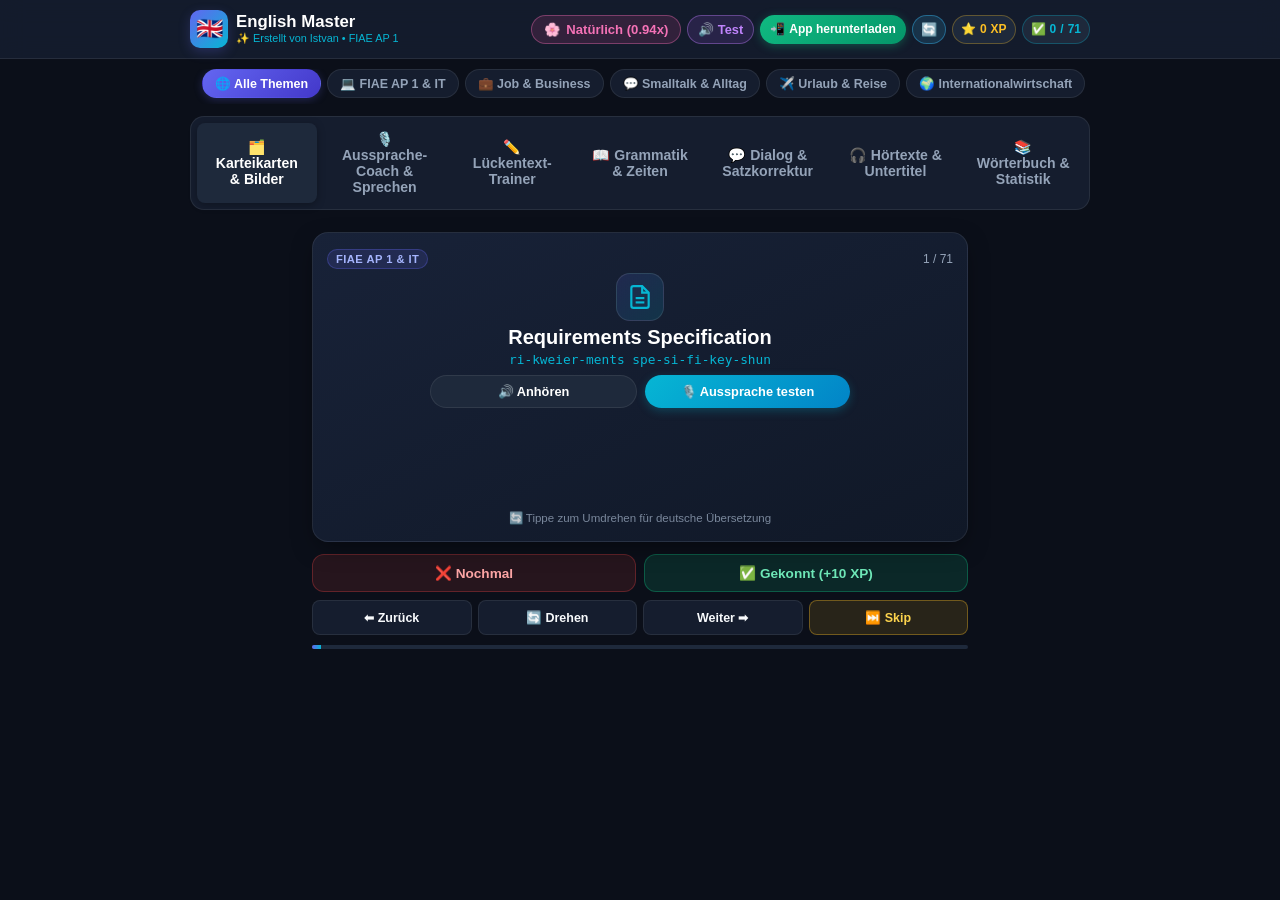
<file: index.html>
<!DOCTYPE html>

<html lang="de">

<head>

  <meta charset="UTF-8">

  <meta name="viewport" content="width=device-width, initial-scale=1.0, maximum-scale=1.0, user-scalable=no">

  <meta name="theme-color" content="#0b0f19">

  <meta name="apple-mobile-web-app-capable" content="yes">

  <meta name="apple-mobile-web-app-status-bar-style" content="black-translucent">

  <title>FIAE & Business English Master | Englisch-Lern-App</title>

    <link rel="manifest" href="manifest.json">

  <link rel="apple-touch-icon" href="icon-192.png">

  <meta name="apple-mobile-web-app-title" content="English Master">

  <link rel="stylesheet" href="style.css?v=20261117_v41">

  <script>

    // Auto-Update & Cache Sync: Whenever a new version is installed, reload immediately!
    if ('serviceWorker' in navigator) {
      var refreshing = false;
      navigator.serviceWorker.addEventListener('controllerchange', function() {
        if (!refreshing) {
          refreshing = true;
          window.location.reload();
        }
      });

      navigator.serviceWorker.getRegistrations().then(function(registrations) {
        for (var reg of registrations) {
          reg.update();
          if (reg.waiting) {
            reg.waiting.postMessage('SKIP_WAITING');
          }
          reg.addEventListener('updatefound', function() {
            var worker = reg.installing;
            if (worker) {
              worker.addEventListener('statechange', function() {
                if (worker.state === 'installed' && navigator.serviceWorker.controller) {
                  worker.postMessage('SKIP_WAITING');
                }
              });
            }
          });
        }
      });
    }

    // Uncaught error recovery safeguard
    window.addEventListener('error', function(e) {
      console.warn('Global error caught:', e.message, e.filename, e.lineno);
    });

    document.addEventListener('DOMContentLoaded', function() {
      var reloadBtn = document.getElementById('btnHardReload');
      if (reloadBtn) {
        reloadBtn.addEventListener('click', function() {
          if ('serviceWorker' in navigator) {
            navigator.serviceWorker.getRegistrations().then(function(regs) {
              var promises = regs.map(function(r) { return r.unregister(); });
              Promise.all(promises).then(function() {
                if ('caches' in window) {
                  caches.keys().then(function(keys) {
                    Promise.all(keys.map(function(k) { return caches.delete(k); })).then(function() {
                      window.location.reload(true);
                    });
                  });
                } else {
                  window.location.reload(true);
                }
              });
            });
          } else {
            window.location.reload(true);
          }
        });
      }
    });

  </script>

</head>

<body>



  <!-- App Header -->

  <header class="app-header">

    <div class="header-inner">

      <div class="brand">

        <div class="brand-icon">🇬🇧</div>

        <div>

          <div class="brand-title">English Master</div>

          <div class="brand-subtitle">✨ Erstellt von Istvan • FIAE AP 1</div>

        </div>

      </div>

      <div class="stats-badges">

        <!-- Weiche & Natürliche Stimme Schnellwähler -->
        <button class="badge voice-badge" id="btnVoiceToggle" title="Stimme weicher / flüssiger einstellen (Tippen zum Umschalten)">
          🌸 <span id="currentVoiceLabel">Natürlich</span>
        </button>

        <button class="badge voice-test-badge" id="btnVoiceTest" title="Stimme kurz testen & anhören">
          🔊 Test
        </button>

        <button class="badge install-badge" id="btnInstallApp" title="App auf Handy herunterladen & installieren">

          📲 <span>App herunterladen</span>

        </button>

        <button class="badge reload-badge" id="btnHardReload" title="App & Cache sofort frisch neu laden" style="cursor: pointer; background: rgba(56, 189, 248, 0.15); border: 1px solid rgba(56, 189, 248, 0.4); color: #38bdf8; padding: 4px 8px; border-radius: 999px; font-size: 0.82rem;">
          🔄
        </button>

        <div class="badge xp" title="Gesamtpunkte (Erfahrungspunkte)">

          ⭐ <span id="xpCount">0</span> XP

        </div>

        <div class="badge cards" title="Gekonnte Vokabeln">

          ✅ <span id="masteredCount">0</span> / <span id="totalVocabCount">16</span>

        </div>

      </div>

    </div>

  </header>



  <!-- Category Pills Filter Bar (Horizontally Scrollable) -->

  <div class="category-bar-wrapper">

    <div class="category-bar" id="categoryBar">

      <button class="cat-btn active" data-category="all">🌐 Alle Themen</button>

      <button class="cat-btn" data-category="fiae">💻 FIAE AP 1 & IT</button>

      <button class="cat-btn" data-category="business">💼 Job & Business</button>

      <button class="cat-btn" data-category="conversation">💬 Smalltalk & Alltag</button>

      <button class="cat-btn" data-category="travel">✈️ Urlaub & Reise</button>

      <button class="cat-btn" data-category="economics">🌍 Internationalwirtschaft</button>

    </div>

  </div>



  <!-- Desktop Tab Navigation -->

  <nav class="desktop-nav">

    <button class="nav-tab-btn active" data-view="cards">🗂️ Karteikarten & Bilder</button>

    <button class="nav-tab-btn" data-view="speech">🎙️ Aussprache-Coach & Sprechen</button>

    <button class="nav-tab-btn" data-view="cloze">✏️ Lückentext-Trainer</button>

    <button class="nav-tab-btn" data-view="grammar">📖 Grammatik & Zeiten</button>

    <button class="nav-tab-btn" data-view="dialog">💬 Dialog & Satzkorrektur</button>

    <button class="nav-tab-btn" data-view="stories">🎧 Hörtexte & Untertitel</button>

    <button class="nav-tab-btn" data-view="glossary">📚 Wörterbuch & Statistik</button>

  </nav>



  <!-- Main Content Container -->

  <main class="main-content">



    <!-- ================= 1. FLASHCARD VIEW ================= -->

    <section id="cardsView" class="view-section active">

      <div class="flashcard-wrapper">

        <div class="flashcard" id="mainFlashcard">

          

          <!-- Front Face -->

          <div class="card-face card-front">

            <div class="card-top-row">

              <span class="card-category-tag" id="cardCategoryTag">FIAE AP 1</span>

              <span class="card-counter" id="cardIndexIndicator">1 / 16</span>

            </div>



            <div class="card-visual" id="cardVisualIcon">

              <!-- SVG inserted dynamically -->

            </div>



            <h2 class="card-main-word" id="cardEnglish">Requirements Specification</h2>

            <div class="card-phonetic" id="cardPhonetic">ri-kweier-ments spe-si-fi-key-shun</div>



            <!-- Front Action Row: Listen + Check My Pronunciation -->

            <div class="card-audio-controls-row">

              <button class="card-audio-btn" id="cardSpeakBtn" title="Aussprache anhören">

                🔊 Anhören

              </button>

              <button class="card-mic-btn" id="cardMicCheckBtn" title="Sprich das Wort und lass deine Aussprache prüfen">

                🎙️ Aussprache testen

              </button>

            </div>



            <!-- Instant Feedback on the Card -->

            <div class="card-pronounce-feedback" id="cardPronounceFeedback"></div>



            <div class="card-flip-hint">

              🔄 Tippe zum Umdrehen für deutsche Übersetzung

            </div>

          </div>



          <!-- Back Face -->

          <div class="card-face card-back">

            <div class="back-title-row">

              <span class="card-category-tag" id="cardBackTag">Deutsch</span>

              <h3 class="back-german-word" id="cardGerman">Anforderungsspezifikation</h3>

            </div>



            <p class="back-definition" id="cardDefinition">

              Genaue Beschreibung aller funktionalen Anforderungen...

            </p>



            <div class="back-example-box">

              <div class="example-en" id="cardExampleEn">

                The client approved the functional requirements specification.

              </div>

              <div class="example-de" id="cardExampleDe">

                Der Kunde hat die funktionale Anforderungsspezifikation genehmigt.

              </div>

            </div>



            <div class="card-flip-hint">

              🔄 Tippe zum Zurückdrehen

            </div>

          </div>



        </div>

      </div>



      <!-- Action Buttons (Gekonnt / Wiederholen) -->

      <div class="card-actions-row">

        <button class="action-btn btn-repeat" id="btnMarkRepeat">

          ❌ Nochmal

        </button>

        <button class="action-btn btn-mastered" id="btnMarkMastered">

          ✅ Gekonnt (+10 XP)

        </button>

      </div>



      <!-- FIXED NAVIGATION CONTROLS WITH SKIP (ÜBERSPRINGEN) -->

      <div class="card-nav-controls">

        <button class="nav-icon-btn" id="btnPrevCard" title="Vorherige Karte">⬅ Zurück</button>

        <button class="nav-icon-btn" id="btnFlipCard" title="Karte umdrehen">🔄 Drehen</button>

        <button class="nav-icon-btn" id="btnNextCard" title="Nächste Karte">Weiter ➡</button>

        <button class="nav-icon-btn btn-skip" id="btnSkipCard" title="Diese Karte überspringen">⏭️ Skip</button>

      </div>



      <div class="progress-bar-container">

        <div class="progress-bar-fill" id="cardProgressBar"></div>

      </div>

    </section>



    <!-- ================= 2. SPEECH & PRONUNCIATION COACH VIEW ================= -->

    <section id="speechView" class="view-section">

      <div class="trainer-card">

        <div class="trainer-header-row">

          <span class="trainer-step-badge" id="speechCatBadge">FIAE AP 1 • Aussprache-Coach</span>

          <span class="card-counter" id="speechCounterBadge">1 / 8</span>

        </div>



        <h3 class="trainer-target-text" id="speechTargetSentence">I resolved the merge conflict in the git repository.</h3>

        <p class="trainer-translation" id="speechTranslation">Ich habe den Merge-Konflikt im Git-Repository gelöst.</p>

        <div class="trainer-phonetic" id="speechPhonetic">ai ri-solvd thö mördsh kon-flikt in thö git ri-po-si-to-ri.</div>



        <div class="trainer-audio-controls">

          <button class="btn-play-voice" id="btnPlaySpeechAudio">

            🔊 Anhören

          </button>

          <select class="speed-select" id="voiceSpeedSelect">

            <option value="1.0">⚡ Normal (1.0x)</option>

            <option value="0.75" selected>🐢 Langsam (0.75x)</option>

          </select>

        </div>



        <!-- Mic Section with Audio Waveform -->

        <div class="mic-section">

          <button class="mic-btn" id="btnStartRecord" title="Klicken und Satz nachsprechen">

            🎙️

          </button>

          <div class="mic-status-text" id="micStatusText">

            Klicke auf das Mikrofon und sprich nach – oder tippe unten auf <strong>⏭️ Überspringen</strong>!

          </div>



          <!-- Animated sound waves while listening -->

          <div class="audio-waves" id="audioWaves">

            <div class="wave-bar"></div>

            <div class="wave-bar"></div>

            <div class="wave-bar"></div>

            <div class="wave-bar"></div>

            <div class="wave-bar"></div>

          </div>



          <!-- Spoken Transcript & Word Breakdown -->

          <div class="spoken-result-container" id="spokenResultContainer" style="display: none;">

            <div class="spoken-transcript-title">Erkannte Sprache:</div>

            <div class="recognized-box" id="recognizedBox">

              <em>Erkannte Sprache erscheint hier...</em>

            </div>



            <!-- Word-by-word highlight chips -->

            <div class="word-analysis-title">

              <span>Wort-für-Wort Aussprache-Bewertung:</span>

              <span style="font-size: 0.72rem; color: var(--text-muted); font-weight: normal;">(Klicke auf ❌ Wörter zum Anhören)</span>

            </div>

            <div class="word-chips-container" id="wordChipsContainer">

              <!-- Chips injected dynamically -->

            </div>

          </div>



          <div class="score-feedback" id="speechFeedback"></div>

        </div>



        <!-- Speech Nav Row WITH SKIP -->

        <div class="trainer-nav-row">

          <button class="nav-icon-btn" id="btnPrevSpeech">⬅ Zurück</button>

          <button class="nav-icon-btn btn-skip" id="btnSkipSpeech">⏭️ Überspringen</button>

          <button class="nav-icon-btn" id="btnNextSpeech">Weiter ➡</button>

        </div>



        <!-- Custom Sentence Pronunciation Checker -->

        <div class="custom-practice-accordion">

          <div class="custom-practice-title">

            <span>✨ Eigenen englischen Satz prüfen:</span>

          </div>

          <div class="custom-input-row">

            <input type="text" id="customSentenceInput" class="custom-text-input" placeholder="z. B. We need to deploy the code...">

            <button id="btnSetCustomSentence" class="btn-custom-test">Laden</button>

          </div>

        </div>



      </div>

    </section>



    <!-- ================= 3. CLOZE TEST VIEW ================= -->

    <section id="clozeView" class="view-section">

      <div class="cloze-card">

        <span class="trainer-step-badge" id="clozeCatBadge">IHK AP 1 Frage</span>

        <p class="cloze-question" id="clozeQuestionTitle">Welches Fachwort gehört in die Lücke?</p>



        <div class="cloze-sentence-box">

          <span id="clozeBefore">When two programmers change the same line, Git raises a merge</span>

          <span class="cloze-blank" id="clozeBlankDisplay">[ _____ ]</span>

          <span id="clozeAfter">.</span>

        </div>



        <div class="cloze-options-grid" id="clozeOptionsGrid">

          <!-- 4 Multiple choice buttons generated dynamically -->

        </div>



        <button class="nav-icon-btn" id="btnToggleHint" style="width: 100%; margin-bottom: 8px;">

          💡 Tipp anzeigen

        </button>



        <div class="hint-box" id="clozeHintBox">

          Tipp: Auf Deutsch "Merge-Konflikt".

        </div>



        <div class="explanation-box" id="clozeExplanationBox">

          <h4>Erklärung & Übersetzung:</h4>

          <p id="clozeExplanationText"></p>

        </div>



        <!-- Cloze Nav Row WITH SKIP -->

        <div class="cloze-nav-row">

          <button class="nav-icon-btn" id="btnPrevCloze">⬅ Zurück</button>

          <button class="nav-icon-btn btn-skip" id="btnSkipCloze">⏭️ Überspringen</button>

          <button class="nav-icon-btn" id="btnNextCloze">Weiter ➡</button>

        </div>

      </div>

    </section>



    <!-- ================= 3B. GRAMMATIK & ZEITEN KOMPASS ================= -->

    <section id="grammarView" class="view-section">

      <div class="grammar-header-card">

        <div class="grammar-header-top">

          <div class="grammar-badge">📖 FIAE AP 1 & Business Grammatik</div>

          <div class="grammar-stats-info" id="grammarTopicCount">9 Kapitel verfügbar</div>

        </div>

        <h2 class="grammar-main-title">Grammatik-Kompass & Zeiten-Trainer</h2>

        <p class="grammar-main-desc">

          Lerne die englischen Zeiten, Satzbau-Formeln (SVO, ASI, QuASI), unregelmäßige Verben und Business-Regeln – komplett mit <strong>Audio-Beispielen in weicher, natürlicher Aussprache</strong> und direkt verknüpften Übungen!

        </p>



        <!-- Search Bar -->

        <div class="grammar-search-box">

          <span class="grammar-search-icon">🔍</span>

          <input type="text" id="grammarSearchInput" class="grammar-search-input" placeholder="Regel oder Zeit suchen (z.B. since, didn't, he/she/it, if, will, questions)...">

          <button class="grammar-search-clear" id="btnGrammarSearchClear" title="Suche zurücksetzen">✕</button>

        </div>



        <!-- Topic Filter Pills Bar -->

        <div class="grammar-filter-bar" id="grammarFilterBar">

          <button class="grammar-filter-btn active" data-gcat="all">🌟 Alle (9)</button>

          <button class="grammar-filter-btn" data-gcat="svo">⏰ Satzbau (SVO)</button>

          <button class="grammar-filter-btn" data-gcat="present-simple">🟢 Present Simple</button>

          <button class="grammar-filter-btn" data-gcat="questions">❓ Fragen (ASI)</button>

          <button class="grammar-filter-btn" data-gcat="present-continuous">🔵 Continuous</button>

          <button class="grammar-filter-btn" data-gcat="simple-past">🟠 Simple Past</button>

          <button class="grammar-filter-btn" data-gcat="present-perfect">🟣 Present Perfect</button>

          <button class="grammar-filter-btn" data-gcat="future">🟡 Zukunft</button>

          <button class="grammar-filter-btn" data-gcat="conditionals">🔴 If-Sätze</button>

          <button class="grammar-filter-btn" data-gcat="business">💼 Business</button>

        </div>

      </div>



      <!-- Container where Grammar Cards are rendered dynamically -->

      <div class="grammar-cards-container" id="grammarCardsContainer">

        <!-- Rendered dynamically by app.js -->

      </div>

    </section>



    <!-- ================= 4. GLOSSARY & STATS VIEW ================= -->

    <section id="glossaryView" class="view-section">

      <div class="stats-summary-grid">

        <div class="stat-card">

          <div class="stat-number" id="statsTotalMastered">0</div>

          <div class="stat-label">Gemeistert</div>

        </div>

        <div class="stat-card">

          <div class="stat-number" id="statsTotalXP">0</div>

          <div class="stat-label">Punkte (XP)</div>

        </div>

        <div class="stat-card">

          <div class="stat-number" id="statsPercentage">0%</div>

          <div class="stat-label">Fortschritt</div>

        </div>

      </div>



      <input type="text" class="search-input" id="glossarySearchInput" placeholder="🔍 Suche nach Fachbegriff oder deutscher Übersetzung...">



      <div class="glossary-list" id="glossaryList">

        <!-- Rendered dynamically -->

      </div>



      <button class="nav-icon-btn" id="btnResetProgress" style="width: 100%; margin-top: 18px; color: #fca5a5; border-color: rgba(239, 68, 68, 0.4);">

        🗑️ Lernfortschritt zurücksetzen

      </button>

    </section>



    <!-- ================= 5. DIALOG & SENTENCE COACH VIEW ================= -->

    <section id="dialogView" class="view-section">

      <div class="view-header-box">

        <h2 class="view-title">💬 Dialog-Partner & Satz-Korrektur</h2>

        <p class="view-subtitle">Unterhalte dich interaktiv auf Englisch! Jeder Satz wird analysiert und verständlich korrigiert.</p>

      </div>



      <!-- Mode Selector: Gesprächs-Partner (Immer vorlesen) vs. Unterwegs (Nur Text / Stumm) -->

      <div class="dialog-mode-selector">

        <button class="dialog-mode-btn active" id="btnModeVoice" data-mode="voice" title="Gesprächs-Modus: Dein Partner liest jede Antwort automatisch vor wie in einem echten Gespräch">

          <span class="mode-icon">🔊</span>

          <span class="mode-label">Immer vorlesen &amp; Reden</span>

        </button>

        <button class="dialog-mode-btn" id="btnModeText" data-mode="text" title="Unterwegs-Modus: Kein automatisches Vorlesen, es bleibt nur der Text zum Lesen vor dir">

          <span class="mode-icon">🔇</span>

          <span class="mode-label">Unterwegs / Nur Text (Stumm)</span>

        </button>

      </div>



      <!-- Scenario Selector Pills -->

      <div class="scenario-bar" id="scenarioBar">

        <button class="scenario-btn active" data-scenario="beginner">🌱 Anfänger & Plaudern</button>

        <button class="scenario-btn" data-scenario="quiz">🎯 Vokabel-Prüfer & Quiz</button>

        <button class="scenario-btn" data-scenario="economics">🌍 Internationalwirtschaft (Gymnasium & Abi)</button>

        <button class="scenario-btn" data-scenario="standup">💻 Daily Standup</button>

        <button class="scenario-btn" data-scenario="interview">👔 IT-Bewerbung</button>

        <button class="scenario-btn" data-scenario="support">🛠️ Bug-Ticket</button>

        <button class="scenario-btn" data-scenario="architecture">📐 Clean Code & Architektur</button>

        <button class="scenario-btn" data-scenario="smalltalk">☕ Kaffeepause</button>

        <button class="scenario-btn" data-scenario="travel">✈️ Hotel & Reise</button>

        <button class="scenario-btn" data-scenario="free">🌐 Freier Chat</button>

      </div>



      <!-- Partner Gender Quick Selector (Mann / Frau) -->
      <div class="partner-gender-toggle-bar" id="partnerGenderToggleBar">
        <span class="gender-toggle-label">🎯 Gesprächspartner:</span>
        <div class="gender-toggle-pills" id="partnerGenderTogglePills">
          <button class="gender-pill active" id="btnChooseMale" data-gender="male" title="Mit männlichem Coach Leo sprechen">
            👨 Mann (Leo)
          </button>
          <button class="gender-pill" id="btnChooseFemale" data-gender="female" title="Mit weiblicher Tutorin Nova sprechen">
            👩 Frau (Nova)
          </button>
        </div>
      </div>

      <!-- Gymnasium Grade Level Selector for Internationalwirtschaft (Klasse 11, 12, 13 / Abitur) -->
      <div class="grade-level-selector-bar" id="economicsGradeBar" style="display: none;">
        <span class="grade-toggle-label">🎓 Gymnasiale Stufe:</span>
        <div class="grade-toggle-pills" id="economicsGradePills">
          <button class="grade-pill active" data-grade="11" title="Klasse 11: Grundlagen, Globalisierung, Außenhandel & komparative Kostenvorteile">
            📘 Klasse 11 (Grundlagen)
          </button>
          <button class="grade-pill" data-grade="12" title="Klasse 12: Freihandel vs. Protektionismus, Zölle, Lieferketten & FDI">
            📙 Klasse 12 (Vertiefung)
          </button>
          <button class="grade-pill" data-grade="13" title="Klasse 13 & Abitur: Währungspolitik, Krisen, WTO, Geopolitik & Abitur-Debatten">
            🎓 Klasse 13 & Abitur
          </button>
        </div>
      </div>

      <!-- Active Scenario Header Card -->

      <div class="scenario-header-card" id="scenarioHeaderCard">

        <div class="scenario-avatar" id="scenarioAvatar" title="Tippen zum Anhalten oder Wiederholen der Sprache">
          <img class="avatar-bust-img" id="scenarioAvatarImg" src="avatar_future_male.jpg" alt="Istvan Tutor Avatar">
          <div class="speaking-badge" title="Spricht gerade">
            <span class="wave-bar"></span>
            <span class="wave-bar"></span>
            <span class="wave-bar"></span>
          </div>
        </div>

        <div class="scenario-meta">

          <h3 class="scenario-partner-name" id="scenarioPartnerName">Leo (Englisch & FIAE Coach)</h3>

          <p class="scenario-partner-role" id="scenarioPartnerRole">Rolle: Dein persönlicher Englisch-Tutor & Entwickler-Partner</p>

        </div>

        <div class="scenario-actions-group">
          <button class="scenario-audio-toggle-btn" id="btnToggleScenarioAudio" title="Aktuelle Sprachausgabe sofort stoppen (es bleibt nur der Text) oder Nachricht nochmals vorlesen">
            🔊 Vorlesen
          </button>
          <button class="scenario-autospeak-btn active" id="btnToggleAutoSpeak" title="Automatisches Vorlesen AN/AUS umschalten (für unterwegs stummschalten, sodass nur der Text vor dir bleibt)">
            🔊 Immer vorlesen: AN
          </button>
          <button class="scenario-avatar-btn" id="btnOpenAvatarPicker" title="Wähle deinen Lieblings-Avatar (Istvan 3D, Robot, echtes Foto)">
            🎭 Avatar wählen
          </button>
          <button class="scenario-voice-btn" id="btnOpenVoicePicker" title="Wähle deine bevorzugte, weiche englische Stimme">
            🎙️ Stimme wählen
          </button>
          <button class="scenario-user-btn" id="btnEditUserName" title="Klicke hier, um deinen Namen einzustellen">
            👤 <span id="displayUserName">Name eingeben</span> ✏️
          </button>
          <button class="scenario-feedback-btn" id="btnAskFeedback" title="Lass deine letzten Fehler im Chat analysieren und korrigieren">
            🩺 Fehler korrigieren
          </button>
          <button class="scenario-reset-btn" id="btnResetDialog" title="Dialog neu starten">
            🔄 Neu starten
          </button>
        </div>

      </div>



      <!-- Chat History Log -->

      <div class="dialog-chat-container" id="dialogChatContainer">

        <div class="dialog-chat-log" id="dialogChatLog">

          <!-- Messages & Correction Cards inserted dynamically -->

        </div>

      </div>



      <!-- Quick Suggested Replies Chips -->

      <div class="quick-replies-container" id="quickRepliesContainer">

        <span class="quick-replies-label">💡 Vorschläge zum Antworten:</span>

        <div class="quick-replies-chips" id="quickRepliesChips">

          <!-- Dynamically populated -->

        </div>

      </div>
      <!-- Active Speech Recording Bar with Explicit Stop & Send Button -->
      <div class="dialog-recording-bar" id="dialogRecordingBar" style="display: none;">
        <div class="recording-bar-status">
          <span class="recording-pulse-dot">🔴</span>
          <span class="recording-bar-text" id="dialogRecordingStatusText">Aufnahme läuft... Sprich in Ruhe deinen Satz!</span>
        </div>
        <div class="recording-bar-actions">
          <button type="button" class="btn-rec-stop-send" id="btnRecStopSend" title="Aufnahme beenden und Text sofort abschicken">
            ⏹️ Aufnahme stoppen &amp; Abschicken
          </button>
          <button type="button" class="btn-rec-cancel" id="btnRecCancel" title="Aufnahme verwerfen">
            ❌ Abbrechen
          </button>
        </div>
      </div>

      <!-- Chat Input Area -->

      <div class="dialog-input-area">

        <button class="dialog-mic-btn" id="btnDialogMic" title="Spracheingabe starten / stoppen">

          🎙️

        </button>

        <button type="button" class="dialog-mic-lang-btn" id="btnDialogMicLang" title="Mikrofon-Sprache umschalten: Englisch (🇬🇧 EN) oder Deutsch (🇩🇪 DE)">
          🇬🇧 EN
        </button>

        <input 

          type="text" 

          id="dialogTextInput" 

          class="dialog-text-input" 

          placeholder="Schreibe auf Englisch oder Deutsch..."

          autocomplete="off"

        />

        <button class="dialog-send-btn" id="btnDialogSend" title="Nachricht senden">

          ➤

        </button>

      </div>

      <div class="dialog-input-hint" id="dialogInputHint">

        ✍️ Tippe deine Antwort ein oder tippe auf das 🎙️ Mikrofon, um direkt zu sprechen!

      </div>

    </section>



    <!-- ================= 6. HÖRTEXTE & SYNCHRONE UNTERTITEL VIEW ================= -->

    <section id="storiesView" class="view-section">

      <div class="view-header-box">

        <h2 class="view-title">🎧 Hörtexte & Synchrone Untertitel</h2>

        <p class="view-subtitle">Höre englische IT- & Alltagsgeschichten – mit Satz-für-Satz Übersetzung zum Mitlesen.</p>

      </div>



      <!-- Story Selector Carousel / Tabs -->

      <div class="story-selector-bar" id="storySelectorBar">

        <!-- Rendered dynamically from STORY_DATA -->

      </div>



      <!-- Cinema Subtitle Display Box -->

      <div class="subtitle-cinema-box" id="subtitleCinemaBox">

        <div class="cinema-top-bar">

          <span class="cinema-badge" id="cinemaStoryTag">💻 FIAE AP 1</span>

          <span class="cinema-counter" id="cinemaCounter">Satz 1 / 10</span>

        </div>



        <div class="cinema-main-content">

          <div class="cinema-sound-wave" id="cinemaSoundWave">

            <span></span><span></span><span></span><span></span><span></span>

          </div>

          <!-- English Main Sentence -->

          <div class="cinema-en-sentence" id="cinemaEnSentence">

            Good morning! My name is Istvan, and I work as a junior software developer.

          </div>



          <!-- Synchronized German Subtitle -->

          <div class="cinema-de-subtitle" id="cinemaDeSubtitle">

            Guten Morgen! Mein Name ist Istvan und ich arbeite als Junior-Softwareentwickler.

          </div>

        </div>



        <!-- Cinema Audio Control Toolbar -->

        <div class="cinema-controls">

          <button class="cinema-ctrl-btn" id="btnStoryPrev" title="Vorheriger Satz">

            ⏮️

          </button>

          <button class="cinema-ctrl-btn cinema-play-btn" id="btnStoryPlay" title="Abspielen / Pause">

            ▶️ Vorlesen

          </button>

          <button class="cinema-ctrl-btn" id="btnStoryRepeat" title="Diesen Satz wiederholen">

            🔁

          </button>

          <button class="cinema-ctrl-btn" id="btnStoryNext" title="Nächster Satz">

            ⏭️

          </button>

          <button class="cinema-toggle-btn active" id="btnToggleSubtitles" title="Untertitel ein-/ausblenden">

            👁️ Untertitel

          </button>

          <button class="cinema-speed-btn" id="btnStorySpeed" title="Geschwindigkeit ändern">

            ⚡ 1.0x

          </button>

        </div>

      </div>



      <!-- Full Story Sentence List (Click to play any sentence) -->

      <div class="story-sentence-list-card">

        <div class="sentence-list-header">

          <h3>📜 Komplette Geschichte zum Mitlesen</h3>

          <span class="sentence-list-hint">Tippe auf einen Satz, um ihn anzuhören</span>

        </div>

        <div class="story-sentences-container" id="storySentencesContainer">

          <!-- Rendered dynamically -->

        </div>

      </div>

    </section>



  </main>



  <!-- Mobile Bottom Navigation Bar -->

  <nav class="bottom-nav">

    <button class="bottom-tab-btn active" data-view="cards">

      <span class="tab-icon">🗂️</span>

      <span>Karten</span>

    </button>

    <button class="bottom-tab-btn" data-view="speech">

      <span class="tab-icon">🎙️</span>

      <span>Coach</span>

    </button>

    <button class="bottom-tab-btn" data-view="cloze">

      <span class="tab-icon">✏️</span>

      <span>Lücken</span>

    </button>

    <button class="bottom-tab-btn" data-view="grammar">

      <span class="tab-icon">📖</span>

      <span>Grammatik</span>

    </button>

    <button class="bottom-tab-btn" data-view="dialog">

      <span class="tab-icon">💬</span>

      <span>Dialog</span>

    </button>

    <button class="bottom-tab-btn" data-view="stories">

      <span class="tab-icon">🎧</span>

      <span>Hören</span>

    </button>

    <button class="bottom-tab-btn" data-view="glossary">

      <span class="tab-icon">📚</span>

      <span>Glossar</span>

    </button>

  </nav>



  <!-- Floating Toast Message -->

  <div class="toast-msg" id="toastMsg">Glückwunsch! +10 XP</div>



  

  <!-- Installation & Offline Guide Modal -->

  <div class="install-modal-overlay" id="installModalOverlay">

    <div class="install-modal-card">

      <div class="modal-header">

        <h3>📲 App auf deinem Handy installieren</h3>

        <button class="modal-close-btn" id="btnCloseInstallModal">✕</button>

      </div>



      <div class="modal-body">

        <p class="modal-intro">

          Die App wird direkt auf deinem Smartphone gespeichert und funktioniert danach <strong>komplett offline</strong> (auch ohne Internet)!

        </p>



        <!-- Android Guide -->

        <div class="guide-box android-guide" id="androidGuide">

          <h4>🤖 Für Android (Google Chrome):</h4>

          <ol>

            <li>Tippe oben rechts im Browser auf die <strong>3 Punkte (Menü)</strong>.</li>

            <li>Wähle <strong>„App installieren“</strong> oder <strong>„Zum Startbildschirm hinzufügen“</strong>.</li>

            <li>Tippe auf <strong>Installieren</strong> – fertig!</li>

          </ol>

          <button class="btn-direct-install" id="btnTriggerDirectInstall">👉 Jetzt direkt installieren</button>

        </div>



        <!-- iPhone Guide -->

        <div class="guide-box ios-guide" id="iosGuide">

          <h4>🍏 Für iPhone / iPad (Safari):</h4>

          <ol>

            <li>Tippe unten in der Safari-Leiste auf das <strong>Teilen-Symbol</strong> (Quadrat mit Pfeil nach oben <span class="share-icon-preview">⬆️</span>).</li>

            <li>Scrolle etwas herunter und wähle <strong>„Zum Home-Bildschirm“</strong> (<span class="plus-icon-preview">➕</span>).</li>

            <li>Tippe oben rechts auf <strong>Hinzufügen</strong>.</li>

          </ol>

        </div>



        <div class="offline-ready-badge">

          ✅ <strong>Offline-Garantie:</strong> Nach der Installation kannst du die App jederzeit im Zug, Flugzeug oder ohne WLAN nutzen!

        </div>

      </div>

    </div>

  </div>



  <!-- Scripts -->

  <script src="data.js?v=20261117_v41"></script>

  <script src="app.js?v=20261117_v41"></script>

</body>

</html>
</file>
<file: style.css>
/* ============================================================
   Ultra Mobile-Friendly Stylesheet with Fixed Layout & Skip Controls
   Englisch-LernApp: Fachinformatiker AP 1, Business & Alltag
   ============================================================ */

:root {
  --bg-main: #0b0f19;
  --bg-card: #151d2e;
  --bg-card-hover: #1b263b;
  --bg-surface: #1e293b;
  --text-main: #f8fafc;
  --text-muted: #94a3b8;
  --primary: #6366f1;
  --primary-hover: #4f46e5;
  --primary-glow: rgba(99, 102, 241, 0.25);
  --accent: #06b6d4;
  --accent-glow: rgba(6, 182, 212, 0.25);
  --success: #10b981;
  --danger: #ef4444;
  --warning: #f59e0b;
  --border: #334155;
  --border-light: rgba(255, 255, 255, 0.08);
  --radius-lg: 16px;
  --radius-md: 12px;
  --radius-sm: 8px;
  --shadow: 0 8px 24px -6px rgba(0, 0, 0, 0.5);
  --font-family: -apple-system, BlinkMacSystemFont, "Segoe UI", Roboto, Helvetica, Arial, sans-serif;
}

*, *::before, *::after {
  box-sizing: border-box;
  margin: 0;
  padding: 0;
  -webkit-tap-highlight-color: transparent;
}

html, body {
  width: 100%;
  max-width: 100vw;
  overflow-x: hidden;
}

body {
  background-color: var(--bg-main);
  color: var(--text-main);
  font-family: var(--font-family);
  min-height: 100vh;
  display: flex;
  flex-direction: column;
  padding-bottom: 75px; /* space for mobile bottom bar */
}

/* App Header */
.app-header {
  background: rgba(21, 29, 46, 0.92);
  backdrop-filter: blur(12px);
  -webkit-backdrop-filter: blur(12px);
  border-bottom: 1px solid var(--border-light);
  position: sticky;
  top: 0;
  z-index: 100;
  padding: 10px 14px;
}

.header-inner {
  max-width: 900px;
  margin: 0 auto;
  display: flex;
  justify-content: space-between;
  align-items: center;
}

.brand {
  display: flex;
  align-items: center;
  gap: 8px;
}

.brand-icon {
  font-size: 22px;
  background: linear-gradient(135deg, var(--primary), var(--accent));
  width: 38px;
  height: 38px;
  border-radius: 10px;
  display: flex;
  align-items: center;
  justify-content: center;
  box-shadow: 0 4px 12px var(--primary-glow);
}

.brand-title {
  font-size: 1.05rem;
  font-weight: 700;
  color: #fff;
  line-height: 1.1;
}

.brand-subtitle {
  font-size: 0.68rem;
  color: var(--accent);
  font-weight: 500;
}

.stats-badges {
  display: flex;
  gap: 6px;
}

.badge {
  background: var(--bg-surface);
  border: 1px solid var(--border-light);
  padding: 4px 8px;
  border-radius: 16px;
  font-size: 0.75rem;
  font-weight: 600;
  display: flex;
  align-items: center;
  gap: 4px;
  white-space: nowrap;
}

.badge.xp {
  color: #fbbf24;
  border-color: rgba(251, 191, 36, 0.3);
}

.badge.cards {
  color: var(--accent);
  border-color: rgba(6, 182, 212, 0.3);
}

/* Category Filter Bar - FIXED: Guaranteed smooth horizontal swipe & no cut off */
.category-bar-wrapper {
  width: 100%;
  max-width: 900px;
  margin: 10px auto 4px;
  padding: 0 12px;
  overflow-x: auto;
  -webkit-overflow-scrolling: touch;
  scroll-behavior: smooth;
  scrollbar-width: thin;
  scrollbar-color: var(--border) transparent;
}

.category-bar-wrapper::-webkit-scrollbar {
  height: 4px;
}
.category-bar-wrapper::-webkit-scrollbar-thumb {
  background: var(--border);
  border-radius: 4px;
}

.category-bar {
  display: inline-flex;
  gap: 6px;
  padding-bottom: 6px;
  white-space: nowrap;
}

.cat-btn {
  background: var(--bg-card);
  border: 1px solid var(--border-light);
  color: var(--text-muted);
  padding: 6px 12px;
  border-radius: 18px;
  font-size: 0.78rem;
  font-weight: 600;
  cursor: pointer;
  display: inline-flex;
  align-items: center;
  gap: 5px;
  flex-shrink: 0;
  transition: all 0.2s ease;
}

.cat-btn:hover {
  background: var(--bg-surface);
  color: var(--text-main);
}

.cat-btn.active {
  background: linear-gradient(135deg, var(--primary), #4338ca);
  color: #fff;
  border-color: transparent;
  box-shadow: 0 2px 8px var(--primary-glow);
}

/* Desktop Tab Navigation */
.desktop-nav {
  display: none;
  max-width: 900px;
  margin: 8px auto;
  padding: 0 12px;
}

@media (min-width: 641px) {
  .desktop-nav {
    display: flex;
    gap: 8px;
    background: var(--bg-card);
    padding: 6px;
    border-radius: 14px;
    border: 1px solid var(--border-light);
  }
}

.nav-tab-btn {
  flex: 1;
  background: transparent;
  border: none;
  color: var(--text-muted);
  padding: 8px 12px;
  border-radius: 8px;
  font-size: 0.88rem;
  font-weight: 600;
  cursor: pointer;
  display: flex;
  align-items: center;
  justify-content: center;
  gap: 6px;
  transition: all 0.2s ease;
}

.nav-tab-btn.active {
  background: var(--bg-surface);
  color: #fff;
  box-shadow: 0 2px 8px rgba(0, 0, 0, 0.3);
}

/* Main Container */
.main-content {
  flex: 1;
  max-width: 680px;
  width: 100%;
  margin: 0 auto;
  padding: 8px 12px 16px;
}

.view-section {
  display: none;
  animation: fadeIn 0.25s ease-out;
}

.view-section.active {
  display: block;
}

@keyframes fadeIn {
  from { opacity: 0; transform: translateY(4px); }
  to { opacity: 1; transform: translateY(0); }
}

/* ============================================================
   1. FLASHCARD COMPONENT (Compact for Phone Screens)
   ============================================================ */
.flashcard-wrapper {
  perspective: 1200px;
  margin: 6px 0 12px;
  width: 100%;
}

.flashcard {
  width: 100%;
  min-height: 310px; /* Reduced so buttons fit on screen */
  position: relative;
  transform-style: preserve-3d;
  transition: transform 0.5s cubic-bezier(0.4, 0, 0.2, 1);
  cursor: pointer;
}

.flashcard.flipped {
  transform: rotateY(180deg);
}

.card-face {
  position: absolute;
  top: 0;
  left: 0;
  width: 100%;
  height: 100%;
  backface-visibility: hidden;
  -webkit-backface-visibility: hidden;
  border-radius: var(--radius-lg);
  padding: 16px 14px;
  display: flex;
  flex-direction: column;
  justify-content: space-between;
  border: 1px solid var(--border-light);
  box-shadow: var(--shadow);
}

.card-front {
  background: linear-gradient(155deg, #182238 0%, #101827 100%);
}

.card-back {
  background: linear-gradient(155deg, #1a253c 0%, #111a2e 100%);
  transform: rotateY(180deg);
}

.card-top-row {
  display: flex;
  justify-content: space-between;
  align-items: center;
}

.card-category-tag {
  font-size: 0.7rem;
  font-weight: 700;
  text-transform: uppercase;
  letter-spacing: 0.04em;
  padding: 3px 8px;
  border-radius: 12px;
  background: rgba(99, 102, 241, 0.15);
  color: #a5b4fc;
  border: 1px solid rgba(99, 102, 241, 0.3);
}

.card-counter {
  font-size: 0.75rem;
  color: var(--text-muted);
}

.card-visual {
  width: 48px;
  height: 48px;
  margin: 4px auto;
  border-radius: 14px;
  background: linear-gradient(135deg, rgba(99, 102, 241, 0.15), rgba(6, 182, 212, 0.15));
  border: 1px solid rgba(255, 255, 255, 0.1);
  display: flex;
  align-items: center;
  justify-content: center;
  color: var(--accent);
}

.card-visual svg {
  width: 26px;
  height: 26px;
}

.card-main-word {
  font-size: 1.25rem;
  font-weight: 800;
  text-align: center;
  color: #fff;
  line-height: 1.25;
}

.card-phonetic {
  font-size: 0.8rem;
  color: var(--accent);
  text-align: center;
  font-family: monospace;
  margin-top: 2px;
}

.card-audio-controls-row {
  display: flex;
  gap: 8px;
  margin: 8px auto 0;
  width: 100%;
  max-width: 420px;
}

.card-audio-btn {
  flex: 1;
  background: var(--bg-surface);
  color: #fff;
  border: 1px solid var(--border-light);
  border-radius: 20px;
  padding: 8px 10px;
  font-size: 0.8rem;
  font-weight: 600;
  cursor: pointer;
  display: flex;
  align-items: center;
  justify-content: center;
  gap: 5px;
  transition: all 0.2s ease;
}

.card-audio-btn:hover {
  background: var(--primary);
}

.card-mic-btn {
  flex: 1;
  background: linear-gradient(135deg, var(--accent), #0284c7);
  color: #fff;
  border: none;
  border-radius: 20px;
  padding: 8px 10px;
  font-size: 0.8rem;
  font-weight: 700;
  cursor: pointer;
  display: flex;
  align-items: center;
  justify-content: center;
  gap: 5px;
  transition: all 0.2s ease;
  box-shadow: 0 3px 10px var(--accent-glow);
}

.card-mic-btn.recording {
  background: var(--danger);
  animation: pulseMic 1.2s infinite;
}

.card-pronounce-feedback {
  margin-top: 6px;
  padding: 6px 10px;
  border-radius: 8px;
  font-size: 0.78rem;
  text-align: center;
  font-weight: 600;
  display: none;
}

.card-pronounce-feedback.success {
  display: block;
  background: rgba(16, 185, 129, 0.2);
  color: #6ee7b7;
  border: 1px solid rgba(16, 185, 129, 0.4);
}

.card-pronounce-feedback.wrong {
  display: block;
  background: rgba(239, 68, 68, 0.2);
  color: #fca5a5;
  border: 1px solid rgba(239, 68, 68, 0.4);
}

.card-pronounce-feedback.listening {
  display: block;
  background: rgba(6, 182, 212, 0.2);
  color: #67e8f9;
  border: 1px dashed var(--accent);
}

.card-flip-hint {
  text-align: center;
  font-size: 0.72rem;
  color: var(--text-muted);
  margin-top: auto;
  opacity: 0.8;
}

/* Card Back specifics */
.back-title-row {
  border-bottom: 1px solid var(--border-light);
  padding-bottom: 6px;
  margin-bottom: 6px;
}

.back-german-word {
  font-size: 1.15rem;
  font-weight: 700;
  color: #38bdf8;
}

.back-definition {
  font-size: 0.78rem;
  color: #cbd5e1;
  line-height: 1.35;
  margin-top: 4px;
  background: rgba(0, 0, 0, 0.2);
  padding: 8px;
  border-radius: 8px;
  border-left: 3px solid var(--primary);
}

.back-example-box {
  background: rgba(255, 255, 255, 0.03);
  border: 1px solid var(--border-light);
  border-radius: var(--radius-sm);
  padding: 8px;
  margin-top: 6px;
}

.example-en {
  font-size: 0.85rem;
  font-weight: 600;
  color: #fff;
  margin-bottom: 4px;
  line-height: 1.3;
}

.example-de {
  font-size: 0.75rem;
  color: var(--text-muted);
  line-height: 1.3;
}

/* Action Buttons (Repeat & Mastered) */
.card-actions-row {
  display: flex;
  gap: 8px;
  margin-top: 8px;
}

.action-btn {
  flex: 1;
  padding: 10px;
  border-radius: var(--radius-md);
  font-size: 0.85rem;
  font-weight: 600;
  border: 1px solid var(--border-light);
  cursor: pointer;
  display: flex;
  align-items: center;
  justify-content: center;
  gap: 6px;
  transition: all 0.2s ease;
}

.action-btn.btn-repeat {
  background: rgba(239, 68, 68, 0.12);
  color: #fca5a5;
  border-color: rgba(239, 68, 68, 0.3);
}

.action-btn.btn-mastered {
  background: rgba(16, 185, 129, 0.15);
  color: #6ee7b7;
  border-color: rgba(16, 185, 129, 0.35);
}

/* FIXED NAVIGATION CONTROLS WITH SKIP BUTTON */
.card-nav-controls {
  display: grid;
  grid-template-columns: 1fr 1fr 1fr 1fr;
  gap: 6px;
  margin-top: 8px;
  width: 100%;
}

.nav-icon-btn {
  background: var(--bg-card);
  border: 1px solid var(--border-light);
  color: var(--text-main);
  padding: 9px 6px;
  border-radius: var(--radius-sm);
  cursor: pointer;
  font-weight: 600;
  font-size: 0.78rem;
  text-align: center;
  white-space: nowrap;
  transition: all 0.2s;
  display: flex;
  align-items: center;
  justify-content: center;
}

.nav-icon-btn:hover:not(:disabled) {
  background: var(--bg-surface);
}

.nav-icon-btn:disabled {
  opacity: 0.3;
  cursor: not-allowed;
}

.nav-icon-btn.btn-skip {
  background: rgba(251, 191, 36, 0.12);
  color: #fcd34d;
  border-color: rgba(251, 191, 36, 0.35);
}
.nav-icon-btn.btn-skip:hover {
  background: rgba(251, 191, 36, 0.25);
}

.progress-bar-container {
  width: 100%;
  height: 4px;
  background: var(--bg-surface);
  border-radius: 10px;
  margin-top: 10px;
  overflow: hidden;
}

.progress-bar-fill {
  height: 100%;
  background: linear-gradient(90deg, var(--primary), var(--accent));
  width: 0%;
  transition: width 0.3s ease;
}

/* ============================================================
   2. SPEECH TRAINER (COMPACT & SKIP SUPPORT)
   ============================================================ */
.trainer-card {
  background: var(--bg-card);
  border: 1px solid var(--border-light);
  border-radius: var(--radius-lg);
  padding: 16px;
  box-shadow: var(--shadow);
}

.trainer-header-row {
  display: flex;
  justify-content: space-between;
  align-items: center;
  margin-bottom: 6px;
}

.trainer-step-badge {
  display: inline-block;
  font-size: 0.7rem;
  font-weight: 700;
  color: var(--accent);
  text-transform: uppercase;
}

.trainer-target-text {
  font-size: 1.15rem;
  font-weight: 700;
  color: #fff;
  line-height: 1.35;
  margin-bottom: 4px;
}

.trainer-translation {
  font-size: 0.85rem;
  color: var(--text-muted);
  margin-bottom: 6px;
}

.trainer-phonetic {
  font-size: 0.78rem;
  color: #a5b4fc;
  font-family: monospace;
  background: rgba(99, 102, 241, 0.1);
  padding: 4px 8px;
  border-radius: 6px;
  display: inline-block;
  margin-bottom: 12px;
}

.trainer-audio-controls {
  display: flex;
  align-items: center;
  gap: 8px;
  margin-bottom: 12px;
}

.btn-play-voice {
  background: var(--primary);
  color: #fff;
  border: none;
  padding: 8px 14px;
  border-radius: 20px;
  font-size: 0.85rem;
  font-weight: 600;
  cursor: pointer;
  display: flex;
  align-items: center;
  gap: 6px;
  transition: all 0.2s;
}

.speed-select {
  background: var(--bg-surface);
  border: 1px solid var(--border-light);
  color: var(--text-main);
  padding: 6px 10px;
  border-radius: 16px;
  font-size: 0.78rem;
  cursor: pointer;
}

.mic-section {
  background: rgba(0, 0, 0, 0.25);
  border: 1px dashed var(--border);
  border-radius: var(--radius-md);
  padding: 16px 12px;
  text-align: center;
  margin-top: 10px;
}

.mic-btn {
  width: 60px;
  height: 60px;
  border-radius: 50%;
  background: linear-gradient(135deg, var(--accent), #0284c7);
  border: none;
  color: #fff;
  font-size: 24px;
  display: flex;
  align-items: center;
  justify-content: center;
  margin: 0 auto 8px;
  cursor: pointer;
  box-shadow: 0 4px 15px rgba(6, 182, 212, 0.35);
  transition: all 0.2s;
}

.mic-btn.recording {
  background: var(--danger);
  animation: pulseMic 1.2s infinite;
  box-shadow: 0 0 20px rgba(239, 68, 68, 0.7);
}

@keyframes pulseMic {
  0% { transform: scale(1); }
  50% { transform: scale(1.08); }
  100% { transform: scale(1); }
}

.mic-status-text {
  font-size: 0.8rem;
  color: var(--text-muted);
  margin-bottom: 6px;
}

/* Audio waves animation */
.audio-waves {
  display: none;
  justify-content: center;
  gap: 4px;
  height: 18px;
  margin: 8px auto;
}

.audio-waves.active {
  display: flex;
}

.wave-bar {
  width: 3px;
  background: var(--accent);
  border-radius: 3px;
  animation: waveAnim 0.8s ease-in-out infinite alternate;
}
.wave-bar:nth-child(2) { animation-delay: 0.15s; }
.wave-bar:nth-child(3) { animation-delay: 0.3s; }
.wave-bar:nth-child(4) { animation-delay: 0.45s; }
.wave-bar:nth-child(5) { animation-delay: 0.6s; }

@keyframes waveAnim {
  0% { height: 4px; }
  100% { height: 18px; }
}

.spoken-result-container {
  margin-top: 10px;
  text-align: left;
}

.spoken-transcript-title {
  font-size: 0.75rem;
  color: var(--text-muted);
  margin-bottom: 4px;
}

.recognized-box {
  background: var(--bg-card);
  border: 1px solid var(--border-light);
  padding: 8px 10px;
  border-radius: 8px;
  font-size: 0.88rem;
  color: #e2e8f0;
  margin-bottom: 8px;
}

.word-analysis-title {
  font-size: 0.75rem;
  font-weight: 700;
  color: var(--accent);
  margin: 8px 0 4px;
  display: flex;
  align-items: center;
  justify-content: space-between;
}

.word-chips-container {
  display: flex;
  flex-wrap: wrap;
  gap: 6px;
  margin-bottom: 10px;
}

.word-chip {
  padding: 4px 10px;
  border-radius: 16px;
  font-size: 0.8rem;
  font-weight: 600;
  display: inline-flex;
  align-items: center;
  gap: 5px;
  cursor: pointer;
}

.word-chip.correct {
  background: rgba(16, 185, 129, 0.2);
  color: #6ee7b7;
  border: 1px solid rgba(16, 185, 129, 0.4);
}

.word-chip.wrong {
  background: rgba(239, 68, 68, 0.2);
  color: #fca5a5;
  border: 1px solid rgba(239, 68, 68, 0.4);
}

.score-feedback {
  margin-top: 10px;
  padding: 10px;
  border-radius: 8px;
  font-size: 0.85rem;
  font-weight: 600;
  display: none;
  text-align: left;
}

.score-feedback.good {
  display: block;
  background: rgba(16, 185, 129, 0.2);
  color: #34d399;
  border: 1px solid rgba(16, 185, 129, 0.4);
}

.score-feedback.try-again {
  display: block;
  background: rgba(239, 68, 68, 0.15);
  color: #f87171;
  border: 1px solid rgba(239, 68, 68, 0.3);
}

/* Nav row for speech with Skip button */
.trainer-nav-row {
  display: grid;
  grid-template-columns: 1fr 1fr 1fr;
  gap: 8px;
  margin-top: 14px;
}

/* Custom Practice Box */
.custom-practice-accordion {
  margin-top: 16px;
  background: rgba(255, 255, 255, 0.02);
  border: 1px solid var(--border-light);
  border-radius: var(--radius-md);
  padding: 12px;
}

.custom-practice-title {
  font-size: 0.85rem;
  font-weight: 700;
  color: #fff;
  margin-bottom: 4px;
}

.custom-input-row {
  display: flex;
  gap: 6px;
  margin-top: 6px;
}

.custom-text-input {
  flex: 1;
  background: var(--bg-card);
  border: 1px solid var(--border-light);
  color: #fff;
  padding: 8px 10px;
  border-radius: var(--radius-sm);
  font-size: 0.85rem;
}

.btn-custom-test {
  background: var(--accent);
  color: #0b0f19;
  border: none;
  font-weight: 700;
  padding: 8px 12px;
  border-radius: var(--radius-sm);
  cursor: pointer;
  font-size: 0.8rem;
  white-space: nowrap;
}

/* ============================================================
   3. CLOZE TEST (COMPACT & SKIP SUPPORT)
   ============================================================ */
.cloze-card {
  background: var(--bg-card);
  border: 1px solid var(--border-light);
  border-radius: var(--radius-lg);
  padding: 16px;
  box-shadow: var(--shadow);
}

.cloze-question {
  font-size: 0.82rem;
  color: var(--text-muted);
  margin-bottom: 8px;
}

.cloze-sentence-box {
  background: rgba(0, 0, 0, 0.25);
  border: 1px solid var(--border-light);
  border-radius: var(--radius-md);
  padding: 14px;
  font-size: 1.05rem;
  font-weight: 600;
  line-height: 1.4;
  color: #fff;
  margin-bottom: 14px;
}

.cloze-blank {
  display: inline-block;
  min-width: 90px;
  border-bottom: 2px dashed var(--accent);
  color: var(--accent);
  text-align: center;
  padding: 0 6px;
  font-weight: 700;
}

.cloze-options-grid {
  display: grid;
  grid-template-columns: 1fr 1fr;
  gap: 8px;
  margin-bottom: 12px;
}

.cloze-opt-btn {
  background: var(--bg-surface);
  border: 1px solid var(--border-light);
  color: #fff;
  padding: 11px 8px;
  border-radius: var(--radius-md);
  font-size: 0.9rem;
  font-weight: 600;
  cursor: pointer;
  transition: all 0.2s;
  text-align: center;
}

.cloze-opt-btn:hover:not(:disabled) {
  background: var(--bg-card-hover);
  border-color: var(--accent);
}

.cloze-opt-btn.correct {
  background: rgba(16, 185, 129, 0.25);
  border-color: var(--success);
  color: #6ee7b7;
}

.cloze-opt-btn.wrong {
  background: rgba(239, 68, 68, 0.25);
  border-color: var(--danger);
  color: #fca5a5;
}

.hint-box {
  font-size: 0.78rem;
  color: #fbbf24;
  background: rgba(251, 191, 36, 0.1);
  padding: 8px;
  border-radius: 6px;
  border-left: 3px solid #fbbf24;
  margin-bottom: 10px;
  display: none;
}

.explanation-box {
  background: rgba(99, 102, 241, 0.15);
  border: 1px solid rgba(99, 102, 241, 0.3);
  padding: 10px;
  border-radius: var(--radius-md);
  margin-bottom: 12px;
  display: none;
}

.explanation-box h4 {
  font-size: 0.85rem;
  color: #a5b4fc;
  margin-bottom: 3px;
}

.explanation-box p {
  font-size: 0.78rem;
  color: #cbd5e1;
  line-height: 1.35;
}

.cloze-nav-row {
  display: grid;
  grid-template-columns: 1fr 1fr 1fr;
  gap: 8px;
  margin-top: 10px;
}

/* ============================================================
   4. GLOSSARY & STATS
   ============================================================ */
.stats-summary-grid {
  display: grid;
  grid-template-columns: repeat(3, 1fr);
  gap: 8px;
  margin-bottom: 14px;
}

.stat-card {
  background: var(--bg-card);
  border: 1px solid var(--border-light);
  border-radius: var(--radius-md);
  padding: 10px;
  text-align: center;
}

.stat-number {
  font-size: 1.35rem;
  font-weight: 800;
  color: var(--accent);
}

.stat-label {
  font-size: 0.7rem;
  color: var(--text-muted);
  margin-top: 2px;
}

.search-input {
  width: 100%;
  background: var(--bg-card);
  border: 1px solid var(--border-light);
  color: #fff;
  padding: 10px 14px;
  border-radius: var(--radius-md);
  font-size: 0.88rem;
  margin-bottom: 12px;
}

.glossary-list {
  display: flex;
  flex-direction: column;
  gap: 8px;
}

.glossary-item {
  background: var(--bg-card);
  border: 1px solid var(--border-light);
  padding: 10px 12px;
  border-radius: var(--radius-md);
  display: flex;
  justify-content: space-between;
  align-items: center;
}

.item-left {
  flex: 1;
}

.item-en {
  font-size: 0.9rem;
  font-weight: 700;
  color: #fff;
  margin-bottom: 2px;
}

.item-de {
  font-size: 0.78rem;
  color: var(--text-muted);
}

.item-badge {
  font-size: 0.65rem;
  padding: 2px 6px;
  border-radius: 10px;
  background: rgba(255, 255, 255, 0.08);
  color: var(--accent);
  margin-left: 4px;
}

.item-actions {
  display: flex;
  gap: 4px;
}

.item-audio-btn {
  background: var(--bg-surface);
  border: 1px solid var(--border-light);
  color: #fff;
  width: 34px;
  height: 34px;
  border-radius: 50%;
  cursor: pointer;
  display: flex;
  align-items: center;
  justify-content: center;
  font-size: 14px;
}

/* ============================================================
   MOBILE BOTTOM NAVIGATION BAR
   ============================================================ */
.bottom-nav {
  position: fixed;
  bottom: 0;
  left: 0;
  right: 0;
  background: rgba(15, 23, 42, 0.96);
  backdrop-filter: blur(14px);
  -webkit-backdrop-filter: blur(14px);
  border-top: 1px solid var(--border-light);
  display: flex;
  justify-content: space-around;
  padding: 6px 8px 10px;
  z-index: 99;
}

@media (min-width: 641px) {
  .bottom-nav {
    display: none;
  }
  body {
    padding-bottom: 20px;
  }
}

.bottom-tab-btn {
  background: transparent;
  border: none;
  color: var(--text-muted);
  display: flex;
  flex-direction: column;
  align-items: center;
  gap: 2px;
  font-size: 0.7rem;
  font-weight: 600;
  cursor: pointer;
  padding: 3px 6px;
}

.bottom-tab-btn .tab-icon {
  font-size: 18px;
}

.bottom-tab-btn.active {
  color: var(--accent);
}

/* Toast Message */
.toast-msg {
  position: fixed;
  top: 70px;
  left: 50%;
  transform: translateX(-50%) translateY(-20px);
  background: #1e293b;
  color: #fff;
  padding: 8px 16px;
  border-radius: 24px;
  border: 1px solid var(--accent);
  box-shadow: 0 8px 20px rgba(0, 0, 0, 0.5);
  font-size: 0.82rem;
  font-weight: 600;
  z-index: 1000;
  opacity: 0;
  pointer-events: none;
  transition: all 0.25s cubic-bezier(0.4, 0, 0.2, 1);
  white-space: nowrap;
}

.toast-msg.show {
  opacity: 1;
  transform: translateX(-50%) translateY(0);
}

/* ============================================================
   INSTALL BUTTON & PWA OFFLINE MODAL STYLES
   ============================================================ */
.badge.install-badge {
  background: linear-gradient(135deg, #10b981, #059669);
  color: #fff;
  border: none;
  cursor: pointer;
  box-shadow: 0 2px 10px rgba(16, 185, 129, 0.35);
  animation: pulseInstall 2.5s infinite;
  font-weight: 700;
  padding: 5px 10px;
}

@keyframes pulseInstall {
  0%, 100% { transform: scale(1); }
  50% { transform: scale(1.05); }
}

.install-modal-overlay {
  position: fixed;
  top: 0;
  left: 0;
  right: 0;
  bottom: 0;
  background: rgba(0, 0, 0, 0.75);
  backdrop-filter: blur(8px);
  -webkit-backdrop-filter: blur(8px);
  display: none;
  align-items: center;
  justify-content: center;
  z-index: 1000;
  padding: 16px;
}

.install-modal-overlay.show {
  display: flex;
  animation: fadeIn 0.2s ease-out;
}

.install-modal-card {
  background: #151d2e;
  border: 1px solid var(--border);
  border-radius: 20px;
  width: 100%;
  max-width: 480px;
  max-height: 90vh;
  overflow-y: auto;
  box-shadow: 0 20px 40px rgba(0, 0, 0, 0.7);
  padding: 20px;
}

.modal-header {
  display: flex;
  justify-content: space-between;
  align-items: center;
  border-bottom: 1px solid var(--border-light);
  padding-bottom: 12px;
  margin-bottom: 14px;
}

.modal-header h3 {
  font-size: 1.1rem;
  color: #fff;
  font-weight: 700;
}

.modal-close-btn {
  background: var(--bg-surface);
  border: none;
  color: var(--text-muted);
  width: 32px;
  height: 32px;
  border-radius: 50%;
  cursor: pointer;
  font-size: 16px;
  display: flex;
  align-items: center;
  justify-content: center;
}

.modal-intro {
  font-size: 0.88rem;
  color: #cbd5e1;
  line-height: 1.45;
  margin-bottom: 14px;
}

.guide-box {
  background: rgba(255, 255, 255, 0.03);
  border: 1px solid var(--border-light);
  border-radius: 12px;
  padding: 14px;
  margin-bottom: 12px;
}

.guide-box h4 {
  font-size: 0.95rem;
  color: #38bdf8;
  margin-bottom: 8px;
}

.guide-box ol {
  padding-left: 20px;
  font-size: 0.85rem;
  color: #e2e8f0;
  line-height: 1.6;
}

.guide-box ol li strong {
  color: #fff;
}

.btn-direct-install {
  display: none;
  width: 100%;
  background: linear-gradient(135deg, var(--primary), var(--accent));
  color: #fff;
  border: none;
  padding: 12px;
  border-radius: 10px;
  font-size: 0.95rem;
  font-weight: 700;
  margin-top: 10px;
  cursor: pointer;
}

.share-icon-preview, .plus-icon-preview {
  background: var(--bg-surface);
  padding: 2px 6px;
  border-radius: 6px;
  font-size: 0.8rem;
}

.offline-ready-badge {
  background: rgba(16, 185, 129, 0.15);
  border: 1px solid rgba(16, 185, 129, 0.35);
  color: #6ee7b7;
  padding: 10px;
  border-radius: 10px;
  font-size: 0.82rem;
  line-height: 1.4;
  text-align: center;
  margin-top: 14px;
}

/* Mobile touch optimization & z-index hit testing fix */
button, .nav-icon-btn, .action-btn, .cat-btn, .card-audio-btn, .card-mic-btn {
  touch-action: manipulation;
  cursor: pointer;
  -webkit-user-select: none;
  user-select: none;
}

.card-front {
  z-index: 2;
  pointer-events: auto;
}

.flashcard.flipped .card-front {
  z-index: 1;
  pointer-events: none;
}

.card-back {
  z-index: 1;
  pointer-events: none;
}

.flashcard.flipped .card-back {
  z-index: 2;
  pointer-events: auto;
}


/* ============================================================
   5. DIALOG & SENTENCE COACH STYLES
   ============================================================ */

/* Mode Switcher: Schreiben & Lesen vs. Sprechen & Hören */
.dialog-mode-selector {
  display: flex;
  gap: 10px;
  margin-bottom: 14px;
  background: var(--bg-card);
  padding: 6px;
  border-radius: var(--radius-md);
  border: 1px solid var(--border-light);
}

.dialog-mode-btn {
  flex: 1;
  display: flex;
  align-items: center;
  justify-content: center;
  gap: 8px;
  padding: 10px 14px;
  background: transparent;
  border: 1px solid transparent;
  border-radius: var(--radius-sm);
  color: var(--text-muted);
  font-size: 0.9rem;
  font-weight: 600;
  cursor: pointer;
  transition: all 0.25s ease;
}

.dialog-mode-btn:hover {
  color: var(--text-main);
  background: rgba(255, 255, 255, 0.04);
}

.dialog-mode-btn.active {
  background: linear-gradient(135deg, rgba(99, 102, 241, 0.25), rgba(6, 182, 212, 0.2));
  color: #fff;
  border-color: var(--accent);
  box-shadow: 0 4px 14px rgba(6, 182, 212, 0.2);
}

.dialog-mode-btn .mode-icon {
  font-size: 1.15rem;
}

/* Scenario Pills Bar */
.scenario-bar {
  display: flex;
  gap: 8px;
  overflow-x: auto;
  padding-bottom: 8px;
  margin-bottom: 14px;
  scrollbar-width: thin;
  -webkit-overflow-scrolling: touch;
}

.scenario-btn {
  white-space: nowrap;
  background: var(--bg-card);
  border: 1px solid var(--border-light);
  color: var(--text-muted);
  padding: 7px 14px;
  border-radius: 20px;
  font-size: 0.82rem;
  font-weight: 600;
  cursor: pointer;
  transition: all 0.2s ease;
  flex-shrink: 0;
}

.scenario-btn:hover {
  background: var(--bg-card-hover);
  color: var(--text-main);
}

.scenario-btn.active {
  background: linear-gradient(135deg, var(--primary), var(--accent));
  color: #fff;
  border-color: transparent;
  box-shadow: 0 4px 12px var(--primary-glow);
}

/* Active Scenario Header Card */
.scenario-header-card {
  display: flex;
  align-items: center;
  gap: 12px;
  background: var(--bg-card);
  border: 1px solid var(--border-light);
  border-radius: var(--radius-md);
  padding: 12px 16px;
  margin-bottom: 14px;
}

/* .scenario-avatar styled in bust-avatar section */

.scenario-meta {
  flex: 1;
}

.scenario-partner-name {
  font-size: 0.98rem;
  font-weight: 700;
  color: #fff;
  line-height: 1.2;
}

.scenario-partner-role {
  font-size: 0.78rem;
  color: var(--accent);
}

.scenario-reset-btn {
  background: rgba(255, 255, 255, 0.05);
  border: 1px solid var(--border-light);
  color: var(--text-muted);
  padding: 6px 12px;
  border-radius: var(--radius-sm);
  font-size: 0.78rem;
  font-weight: 600;
  cursor: pointer;
  transition: all 0.2s ease;
}

.scenario-reset-btn:hover {
  background: rgba(255, 255, 255, 0.1);
  color: #fff;
}

/* Dialog Chat Container & Log */
.dialog-chat-container {
  background: var(--bg-card);
  border: 1px solid var(--border-light);
  border-radius: var(--radius-lg);
  padding: 16px;
  max-height: 460px;
  min-height: 320px;
  overflow-y: auto;
  display: flex;
  flex-direction: column;
  margin-bottom: 12px;
  box-shadow: inset 0 2px 8px rgba(0, 0, 0, 0.3);
}

.dialog-chat-log {
  display: flex;
  flex-direction: column;
  gap: 16px;
  margin-top: auto; /* Keeps scroll at bottom naturally */
}

/* Chat Messages */
.chat-msg {
  display: flex;
  flex-direction: column;
  max-width: 88%;
  animation: fadeInMsg 0.3s cubic-bezier(0.16, 1, 0.3, 1);
}

@keyframes fadeInMsg {
  from { opacity: 0; transform: translateY(8px); }
  to { opacity: 1; transform: translateY(0); }
}

.chat-msg-partner {
  align-self: flex-start;
}

.chat-partner-bubble {
  background: var(--bg-surface);
  border: 1px solid var(--border);
  border-radius: 14px 14px 14px 2px;
  padding: 12px 14px;
  box-shadow: 0 4px 12px rgba(0, 0, 0, 0.25);
}

.chat-partner-sender {
  font-size: 0.72rem;
  font-weight: 700;
  color: var(--accent);
  margin-bottom: 4px;
}

.chat-partner-text {
  font-size: 0.95rem;
  line-height: 1.45;
  color: #f8fafc;
}

.chat-partner-de {
  margin-top: 8px;
  padding: 6px 10px;
  background: rgba(255, 255, 255, 0.04);
  border-left: 3px solid var(--accent);
  border-radius: 4px;
  font-size: 0.82rem;
  color: #cbd5e1;
  line-height: 1.4;
}

.chat-partner-actions {
  display: flex;
  align-items: center;
  gap: 8px;
  margin-top: 8px;
}

.chat-audio-btn {
  background: rgba(99, 102, 241, 0.15);
  border: 1px solid rgba(99, 102, 241, 0.35);
  color: #c7d2fe;
  font-size: 0.76rem;
  font-weight: 600;
  padding: 4px 10px;
  border-radius: 14px;
  cursor: pointer;
  display: inline-flex;
  align-items: center;
  gap: 5px;
  transition: all 0.2s ease;
}

.chat-audio-btn:hover {
  background: var(--primary);
  color: #fff;
}

/* User Message */
.chat-msg-user {
  align-self: flex-end;
  max-width: 85%;
}

.chat-user-bubble {
  background: linear-gradient(135deg, #4f46e5, #0891b2);
  color: #fff;
  border-radius: 14px 14px 2px 14px;
  padding: 10px 14px;
  font-size: 0.95rem;
  line-height: 1.45;
  box-shadow: 0 4px 14px rgba(79, 70, 229, 0.3);
  word-break: break-word;
}

/* Sentence Doctor Card (Korrektur & Erklärung) */
.sentence-doctor-card {
  align-self: stretch;
  background: rgba(15, 23, 42, 0.85);
  border-radius: var(--radius-md);
  padding: 12px 14px;
  margin-top: -6px;
  margin-bottom: 4px;
  animation: fadeInMsg 0.35s ease;
  border: 1px solid var(--border);
}

.sentence-doctor-card.has-error {
  border-color: rgba(239, 68, 68, 0.5);
  background: linear-gradient(180deg, rgba(239, 68, 68, 0.08) 0%, rgba(15, 23, 42, 0.9) 100%);
}

.sentence-doctor-card.is-perfect {
  border-color: rgba(16, 185, 129, 0.5);
  background: linear-gradient(180deg, rgba(16, 185, 129, 0.08) 0%, rgba(15, 23, 42, 0.9) 100%);
}

.doctor-header {
  display: flex;
  align-items: center;
  justify-content: space-between;
  margin-bottom: 8px;
  padding-bottom: 6px;
  border-bottom: 1px solid rgba(255, 255, 255, 0.06);
}

.doctor-badge {
  font-size: 0.78rem;
  font-weight: 700;
  display: flex;
  align-items: center;
  gap: 5px;
}

.doctor-badge.error {
  color: #fca5a5;
}

.doctor-badge.perfect {
  color: #6ee7b7;
}

.doctor-detail-row {
  font-size: 0.85rem;
  line-height: 1.45;
  margin-bottom: 6px;
}

.doctor-label {
  font-weight: 700;
  margin-right: 4px;
}

.doctor-original-text {
  color: #fca5a5;
  text-decoration: line-through;
  opacity: 0.9;
}

.doctor-corrected-box {
  display: flex;
  align-items: center;
  justify-content: space-between;
  gap: 8px;
  background: rgba(16, 185, 129, 0.12);
  border: 1px solid rgba(16, 185, 129, 0.3);
  padding: 8px 12px;
  border-radius: 6px;
  margin: 6px 0;
}

.doctor-corrected-text {
  color: #a7f3d0;
  font-weight: 600;
  font-size: 0.92rem;
}

.doctor-explanation-box {
  background: rgba(245, 158, 11, 0.1);
  border-left: 3px solid var(--warning);
  padding: 6px 10px;
  border-radius: 4px;
  font-size: 0.82rem;
  color: #fde68a;
  line-height: 1.4;
  margin-top: 6px;
}

/* Quick Suggested Replies Chips */
.quick-replies-container {
  margin-bottom: 10px;
}

.quick-replies-label {
  display: block;
  font-size: 0.74rem;
  color: var(--text-muted);
  margin-bottom: 6px;
  font-weight: 600;
}

.quick-replies-chips {
  display: flex;
  flex-wrap: wrap;
  gap: 6px;
}

.quick-reply-chip {
  background: rgba(255, 255, 255, 0.05);
  border: 1px solid var(--border-light);
  color: #e2e8f0;
  padding: 6px 11px;
  border-radius: 16px;
  font-size: 0.78rem;
  cursor: pointer;
  transition: all 0.2s ease;
  text-align: left;
}

.quick-reply-chip:hover {
  background: rgba(99, 102, 241, 0.2);
  border-color: var(--primary);
  color: #fff;
}

/* Chat Input Bar */
.dialog-input-area {
  display: flex;
  gap: 8px;
  align-items: center;
}

.dialog-mic-btn {
  background: var(--bg-surface);
  border: 1px solid var(--border);
  color: #fff;
  font-size: 1.25rem;
  width: 46px;
  height: 46px;
  border-radius: 50%;
  cursor: pointer;
  display: flex;
  align-items: center;
  justify-content: center;
  flex-shrink: 0;
  transition: all 0.2s ease;
}

.dialog-mic-btn:hover {
  border-color: var(--primary);
  background: rgba(99, 102, 241, 0.15);
}

.dialog-mic-btn.recording {
  background: var(--danger);
  border-color: #f87171;
  animation: micPulseAnim 1.2s infinite;
}

@keyframes micPulseAnim {
  0% { transform: scale(1); box-shadow: 0 0 0 0 rgba(239, 68, 68, 0.7); }
  70% { transform: scale(1.08); box-shadow: 0 0 0 10px rgba(239, 68, 68, 0); }
  100% { transform: scale(1); box-shadow: 0 0 0 0 rgba(239, 68, 68, 0); }
}

.dialog-text-input {
  flex: 1;
  background: var(--bg-card);
  border: 1px solid var(--border);
  border-radius: 24px;
  padding: 12px 18px;
  font-size: 0.92rem;
  color: #fff;
  outline: none;
  transition: border-color 0.2s ease;
  min-width: 0;
  text-overflow: ellipsis;
}

.dialog-text-input:focus {
  border-color: var(--accent);
  box-shadow: 0 0 0 2px var(--accent-glow);
}

.dialog-send-btn {
  background: linear-gradient(135deg, var(--primary), var(--accent));
  border: none;
  color: #fff;
  font-size: 1.15rem;
  width: 46px;
  height: 46px;
  border-radius: 50%;
  cursor: pointer;
  display: flex;
  align-items: center;
  justify-content: center;
  flex-shrink: 0;
  box-shadow: 0 4px 12px var(--primary-glow);
  transition: transform 0.15s ease;
}

.dialog-send-btn:active {
  transform: scale(0.92);
}

.dialog-input-hint {
  font-size: 0.72rem;
  color: var(--text-muted);
  text-align: center;
  margin-top: 6px;
}

/* ============================================================
   6. HÖRTEXTE & SYNCHRONE UNTERTITEL STYLES
   ============================================================ */

.story-selector-bar {
  display: flex;
  gap: 10px;
  overflow-x: auto;
  padding-bottom: 10px;
  margin-bottom: 16px;
  scrollbar-width: thin;
  -webkit-overflow-scrolling: touch;
}

.story-tab-card {
  background: var(--bg-card);
  border: 1px solid var(--border-light);
  border-radius: var(--radius-md);
  padding: 10px 14px;
  cursor: pointer;
  min-width: 200px;
  flex-shrink: 0;
  display: flex;
  flex-direction: column;
  gap: 3px;
  transition: all 0.25s ease;
}

.story-tab-card:hover {
  background: var(--bg-card-hover);
  border-color: var(--border);
}

.story-tab-card.active {
  background: linear-gradient(135deg, rgba(99, 102, 241, 0.2), rgba(6, 182, 212, 0.15));
  border-color: var(--accent);
  box-shadow: 0 4px 16px rgba(6, 182, 212, 0.2);
}

.story-tab-category {
  font-size: 0.7rem;
  font-weight: 700;
  color: var(--accent);
  text-transform: uppercase;
  letter-spacing: 0.5px;
}

.story-tab-title {
  font-size: 0.88rem;
  font-weight: 700;
  color: #fff;
  line-height: 1.25;
}

.story-tab-de {
  font-size: 0.74rem;
  color: var(--text-muted);
}

/* Cinema Subtitle Display Box */
.subtitle-cinema-box {
  background: linear-gradient(180deg, #0e1526 0%, #151d2e 100%);
  border: 1.5px solid rgba(99, 102, 241, 0.4);
  border-radius: var(--radius-lg);
  padding: 20px;
  box-shadow: 0 12px 32px rgba(0, 0, 0, 0.6), inset 0 1px 0 rgba(255, 255, 255, 0.1);
  margin-bottom: 20px;
}

.cinema-top-bar {
  display: flex;
  justify-content: space-between;
  align-items: center;
  margin-bottom: 12px;
}

.cinema-badge {
  font-size: 0.75rem;
  font-weight: 700;
  color: var(--accent);
  background: rgba(6, 182, 212, 0.12);
  border: 1px solid rgba(6, 182, 212, 0.3);
  padding: 3px 9px;
  border-radius: 12px;
}

.cinema-counter {
  font-size: 0.78rem;
  font-weight: 600;
  color: var(--text-muted);
}

.cinema-main-content {
  min-height: 140px;
  display: flex;
  flex-direction: column;
  justify-content: center;
  align-items: center;
  text-align: center;
  padding: 10px 6px;
  position: relative;
}

.cinema-sound-wave {
  display: flex;
  align-items: center;
  gap: 4px;
  height: 20px;
  margin-bottom: 8px;
  opacity: 0;
  transition: opacity 0.3s ease;
}

.cinema-sound-wave.active {
  opacity: 1;
}

.cinema-sound-wave span {
  width: 3px;
  height: 100%;
  background: var(--accent);
  border-radius: 2px;
  animation: wavePulse 1s ease-in-out infinite;
}

.cinema-sound-wave span:nth-child(2) { animation-delay: 0.15s; }
.cinema-sound-wave span:nth-child(3) { animation-delay: 0.3s; }
.cinema-sound-wave span:nth-child(4) { animation-delay: 0.45s; }
.cinema-sound-wave span:nth-child(5) { animation-delay: 0.6s; }

@keyframes wavePulse {
  0%, 100% { height: 4px; }
  50% { height: 18px; }
}

.cinema-en-sentence {
  font-size: 1.25rem;
  font-weight: 700;
  line-height: 1.5;
  color: #ffffff;
  margin-bottom: 12px;
  max-width: 720px;
  text-shadow: 0 2px 8px rgba(0, 0, 0, 0.5);
}

.cinema-de-subtitle {
  font-size: 0.95rem;
  line-height: 1.5;
  color: #bae6fd;
  background: rgba(6, 182, 212, 0.12);
  border-left: 3px solid var(--accent);
  padding: 8px 14px;
  border-radius: 6px;
  max-width: 680px;
  transition: all 0.3s ease;
}

.cinema-de-subtitle.hidden {
  display: none;
}

/* Cinema Audio Controls */
.cinema-controls {
  display: flex;
  flex-wrap: wrap;
  align-items: center;
  justify-content: center;
  gap: 8px;
  margin-top: 16px;
  padding-top: 14px;
  border-top: 1px solid rgba(255, 255, 255, 0.08);
}

.cinema-ctrl-btn {
  background: var(--bg-surface);
  border: 1px solid var(--border);
  color: #fff;
  padding: 8px 14px;
  border-radius: var(--radius-sm);
  font-size: 0.88rem;
  font-weight: 600;
  cursor: pointer;
  display: inline-flex;
  align-items: center;
  gap: 6px;
  transition: all 0.2s ease;
}

.cinema-ctrl-btn:hover {
  background: rgba(255, 255, 255, 0.1);
  border-color: var(--accent);
}

.cinema-play-btn {
  background: linear-gradient(135deg, var(--primary), var(--accent));
  border: none;
  color: #fff;
  padding: 10px 20px;
  font-size: 0.95rem;
  box-shadow: 0 4px 16px var(--primary-glow);
}

.cinema-play-btn:hover {
  transform: translateY(-1px);
}

.cinema-play-btn.playing {
  background: linear-gradient(135deg, #ef4444, #f59e0b);
}

.cinema-toggle-btn {
  background: transparent;
  border: 1px solid var(--border);
  color: var(--text-muted);
  padding: 8px 12px;
  border-radius: var(--radius-sm);
  font-size: 0.8rem;
  font-weight: 600;
  cursor: pointer;
  transition: all 0.2s ease;
}

.cinema-toggle-btn.active {
  background: rgba(6, 182, 212, 0.15);
  border-color: var(--accent);
  color: var(--accent);
}

.cinema-speed-btn {
  background: rgba(255, 255, 255, 0.05);
  border: 1px solid var(--border);
  color: #cbd5e1;
  padding: 8px 12px;
  border-radius: var(--radius-sm);
  font-size: 0.8rem;
  font-weight: 600;
  cursor: pointer;
}

/* Full Story Sentence List */
.story-sentence-list-card {
  background: var(--bg-card);
  border: 1px solid var(--border-light);
  border-radius: var(--radius-lg);
  padding: 16px;
}

.sentence-list-header {
  display: flex;
  justify-content: space-between;
  align-items: center;
  margin-bottom: 12px;
  padding-bottom: 8px;
  border-bottom: 1px solid var(--border-light);
}

.sentence-list-header h3 {
  font-size: 0.95rem;
  font-weight: 700;
  color: #fff;
}

.sentence-list-hint {
  font-size: 0.72rem;
  color: var(--text-muted);
}

.story-sentences-container {
  display: flex;
  flex-direction: column;
  gap: 8px;
}

.story-sentence-row {
  display: flex;
  align-items: flex-start;
  gap: 12px;
  background: rgba(255, 255, 255, 0.02);
  border: 1px solid transparent;
  border-radius: var(--radius-sm);
  padding: 10px 12px;
  cursor: pointer;
  transition: all 0.2s ease;
}

.story-sentence-row:hover {
  background: rgba(255, 255, 255, 0.05);
  border-color: var(--border-light);
}

.story-sentence-row.active {
  background: rgba(99, 102, 241, 0.15);
  border-color: var(--primary);
  border-left: 4px solid var(--accent);
}

.story-num-badge {
  font-size: 0.75rem;
  font-weight: 700;
  color: var(--text-muted);
  width: 22px;
  height: 22px;
  display: flex;
  align-items: center;
  justify-content: center;
  background: rgba(255, 255, 255, 0.06);
  border-radius: 50%;
  flex-shrink: 0;
  margin-top: 2px;
}

.story-sentence-row.active .story-num-badge {
  background: var(--primary);
  color: #fff;
}

.story-row-content {
  flex: 1;
}

.story-row-en {
  font-size: 0.92rem;
  font-weight: 600;
  color: #fff;
  line-height: 1.4;
  margin-bottom: 2px;
}

.story-row-de {
  font-size: 0.8rem;
  color: var(--text-muted);
  line-height: 1.35;
}

.story-sentence-row.active .story-row-de {
  color: #bae6fd;
}

.story-row-speaker {
  font-size: 1rem;
  color: var(--text-muted);
  opacity: 0.6;
  flex-shrink: 0;
  padding: 4px;
}

.story-sentence-row:hover .story-row-speaker,
.story-sentence-row.active .story-row-speaker {
  opacity: 1;
  color: var(--accent);
}

/* Mobile Bottom Nav refinement for 6 tabs */
@media (max-width: 640px) {
  .bottom-nav {
    padding: 4px 2px 6px;
    gap: 1px;
    justify-content: space-around;
  }
  .bottom-tab-btn {
    font-size: 0.62rem;
    padding: 3px 2px;
    min-width: 44px;
    gap: 1px;
  }
  .bottom-tab-btn .tab-icon {
    font-size: 16px;
  }
  .cinema-en-sentence {
    font-size: 1.08rem;
  }
  .cinema-de-subtitle {
    font-size: 0.86rem;
  }
  .dialog-chat-container {
    max-height: 380px;
  }
}


/* ==========================================================================
   📖 GRAMMAR COMPASS & TENSES TRAINER (ZEITEN & GRAMMATIK)
   ========================================================================== */
.voice-badge {
  background: rgba(236, 72, 153, 0.14);
  border: 1px solid rgba(244, 114, 182, 0.38);
  color: #f472b6;
  font-size: 0.82rem;
  font-weight: 600;
  cursor: pointer;
  padding: 6px 12px;
  border-radius: 9999px;
  display: inline-flex;
  align-items: center;
  gap: 6px;
  transition: all 0.2s cubic-bezier(0.4, 0, 0.2, 1);
  user-select: none;
}
.voice-badge:hover, .voice-badge:active {
  background: rgba(236, 72, 153, 0.28);
  transform: translateY(-1px);
  border-color: #f472b6;
}

.voice-test-badge {
  background: rgba(168, 85, 247, 0.14);
  border: 1px solid rgba(192, 132, 252, 0.38);
  color: #c084fc;
  font-size: 0.80rem;
  font-weight: 600;
  cursor: pointer;
  padding: 6px 10px;
  border-radius: 9999px;
  display: inline-flex;
  align-items: center;
  gap: 4px;
  transition: all 0.2s cubic-bezier(0.4, 0, 0.2, 1);
  user-select: none;
}
.voice-test-badge:hover, .voice-test-badge:active {
  background: rgba(168, 85, 247, 0.28);
  transform: translateY(-1px);
  border-color: #c084fc;
}

/* Grammar View Header Card */
.grammar-header-card {
  background: linear-gradient(135deg, rgba(30, 41, 59, 0.85) 0%, rgba(15, 23, 42, 0.95) 100%);
  border: 1px solid rgba(99, 102, 241, 0.3);
  box-shadow: 0 10px 25px -5px rgba(0, 0, 0, 0.4), 0 0 15px rgba(99, 102, 241, 0.15);
  border-radius: 16px;
  padding: 24px;
  margin-bottom: 24px;
  position: relative;
  overflow: hidden;
}
.grammar-header-card::before {
  content: '';
  position: absolute;
  top: 0;
  left: 0;
  right: 0;
  height: 3px;
  background: linear-gradient(90deg, #6366f1, #a855f7, #ec4899, #3b82f6);
}

.grammar-header-top {
  display: flex;
  justify-content: space-between;
  align-items: center;
  margin-bottom: 12px;
  flex-wrap: wrap;
  gap: 8px;
}
.grammar-badge {
  display: inline-flex;
  align-items: center;
  gap: 6px;
  background: rgba(99, 102, 241, 0.18);
  color: #a5b4fc;
  font-size: 0.76rem;
  font-weight: 700;
  text-transform: uppercase;
  letter-spacing: 0.05em;
  padding: 4px 10px;
  border-radius: 9999px;
  border: 1px solid rgba(99, 102, 241, 0.35);
}
.grammar-stats-info {
  font-size: 0.82rem;
  color: #94a3b8;
  font-weight: 600;
}
.grammar-main-title {
  font-size: 1.55rem;
  font-weight: 800;
  color: #f8fafc;
  margin: 0 0 8px 0;
  background: linear-gradient(135deg, #ffffff 0%, #cbd5e1 100%);
  -webkit-background-clip: text;
  -webkit-text-fill-color: transparent;
}
.grammar-main-desc {
  font-size: 0.92rem;
  line-height: 1.55;
  color: #cbd5e1;
  margin: 0 0 18px 0;
}
.grammar-main-desc strong {
  color: #38bdf8;
}

/* Grammar Search Box */
.grammar-search-box {
  position: relative;
  display: flex;
  align-items: center;
  margin-bottom: 16px;
}
.grammar-search-icon {
  position: absolute;
  left: 14px;
  font-size: 15px;
  color: #94a3b8;
  pointer-events: none;
}
.grammar-search-input {
  width: 100%;
  background: rgba(15, 23, 42, 0.75);
  border: 1px solid rgba(148, 163, 184, 0.28);
  border-radius: 12px;
  padding: 10px 40px 10px 38px;
  color: #f8fafc;
  font-size: 0.90rem;
  transition: all 0.2s ease;
  outline: none;
}
.grammar-search-input:focus {
  border-color: #818cf8;
  box-shadow: 0 0 0 3px rgba(99, 102, 241, 0.25);
  background: rgba(15, 23, 42, 0.95);
}
.grammar-search-clear {
  position: absolute;
  right: 12px;
  background: none;
  border: none;
  color: #94a3b8;
  cursor: pointer;
  font-size: 14px;
  padding: 4px;
  display: none;
}
.grammar-search-clear:hover {
  color: #f8fafc;
}

/* Grammar Filter Bar */
.grammar-filter-bar {
  display: flex;
  gap: 8px;
  overflow-x: auto;
  padding-bottom: 6px;
  scrollbar-width: thin;
  -webkit-overflow-scrolling: touch;
}
.grammar-filter-bar::-webkit-scrollbar {
  height: 4px;
}
.grammar-filter-bar::-webkit-scrollbar-thumb {
  background: rgba(148, 163, 184, 0.25);
  border-radius: 4px;
}
.grammar-filter-btn {
  white-space: nowrap;
  background: rgba(30, 41, 59, 0.8);
  border: 1px solid rgba(148, 163, 184, 0.22);
  color: #94a3b8;
  font-size: 0.82rem;
  font-weight: 600;
  padding: 6px 14px;
  border-radius: 9999px;
  cursor: pointer;
  transition: all 0.2s ease;
}
.grammar-filter-btn:hover {
  color: #f8fafc;
  border-color: rgba(148, 163, 184, 0.45);
  background: rgba(51, 65, 85, 0.8);
}
.grammar-filter-btn.active {
  background: linear-gradient(135deg, #4f46e5 0%, #6366f1 100%);
  color: #ffffff;
  border-color: #818cf8;
  box-shadow: 0 4px 12px rgba(79, 70, 229, 0.35);
}

/* Grammar Cards Container */
.grammar-cards-container {
  display: flex;
  flex-direction: column;
  gap: 24px;
  margin-bottom: 40px;
}

/* Individual Grammar Card */
.grammar-card {
  background: rgba(30, 41, 59, 0.7);
  backdrop-filter: blur(12px);
  border: 1px solid rgba(148, 163, 184, 0.18);
  border-radius: 16px;
  padding: 22px;
  transition: transform 0.2s ease, border-color 0.2s ease, box-shadow 0.2s ease;
  position: relative;
}
.grammar-card:hover {
  border-color: rgba(99, 102, 241, 0.4);
  box-shadow: 0 12px 28px -6px rgba(0, 0, 0, 0.4);
}

.grammar-card-header {
  display: flex;
  justify-content: space-between;
  align-items: flex-start;
  margin-bottom: 16px;
  gap: 12px;
  flex-wrap: wrap;
}
.grammar-card-icon-title {
  display: flex;
  align-items: center;
  gap: 12px;
}
.grammar-topic-icon {
  font-size: 28px;
  background: rgba(15, 23, 42, 0.6);
  padding: 8px;
  border-radius: 12px;
  border: 1px solid rgba(148, 163, 184, 0.15);
  display: flex;
  align-items: center;
  justify-content: center;
  min-width: 46px;
  height: 46px;
}
.grammar-topic-title {
  font-size: 1.22rem;
  font-weight: 700;
  color: #f8fafc;
  margin: 0 0 2px 0;
}
.grammar-topic-subtitle {
  font-size: 0.84rem;
  color: #94a3b8;
}
.grammar-level-pill {
  background: rgba(14, 165, 233, 0.14);
  border: 1px solid rgba(56, 189, 248, 0.3);
  color: #38bdf8;
  font-size: 0.74rem;
  font-weight: 700;
  padding: 4px 10px;
  border-radius: 9999px;
  white-space: nowrap;
}

/* Formula Box */
.grammar-formula-box {
  background: #0f172a;
  border: 1px solid rgba(99, 102, 241, 0.35);
  border-left: 4px solid #6366f1;
  border-radius: 10px;
  padding: 12px 16px;
  margin-bottom: 16px;
  display: flex;
  flex-direction: column;
  gap: 6px;
}
.grammar-formula-label {
  font-size: 0.72rem;
  font-weight: 800;
  letter-spacing: 0.08em;
  color: #a5b4fc;
}
.grammar-formula-code {
  font-family: 'Consolas', 'Monaco', 'Courier New', monospace;
  font-size: 0.90rem;
  color: #34d399;
  line-height: 1.45;
  word-break: break-word;
}

/* Summary text */
.grammar-summary-text {
  font-size: 0.92rem;
  color: #e2e8f0;
  line-height: 1.55;
  margin: 0 0 16px 0;
}

/* Rules List */
.grammar-rules-list {
  display: flex;
  flex-direction: column;
  gap: 10px;
  margin-bottom: 18px;
}
.grammar-rule-item {
  background: rgba(15, 23, 42, 0.5);
  border-left: 3px solid #38bdf8;
  border-radius: 0 8px 8px 0;
  padding: 10px 14px;
  font-size: 0.88rem;
  line-height: 1.5;
  color: #cbd5e1;
}
.grammar-rule-item strong {
  color: #f1f5f9;
}

/* Signal Words */
.grammar-signals-row {
  display: flex;
  align-items: center;
  gap: 10px;
  margin-bottom: 18px;
  flex-wrap: wrap;
}
.grammar-signals-label {
  font-size: 0.80rem;
  font-weight: 700;
  color: #94a3b8;
}
.grammar-signals-chips {
  display: flex;
  gap: 6px;
  flex-wrap: wrap;
}
.signal-chip {
  background: rgba(168, 85, 247, 0.15);
  border: 1px solid rgba(192, 132, 252, 0.3);
  color: #d8b4fe;
  font-size: 0.76rem;
  font-weight: 600;
  padding: 3px 8px;
  border-radius: 6px;
}

/* Examples Section */
.grammar-examples-section {
  background: rgba(15, 23, 42, 0.6);
  border: 1px solid rgba(148, 163, 184, 0.15);
  border-radius: 12px;
  padding: 14px;
  margin-bottom: 18px;
}
.grammar-examples-header {
  font-size: 0.82rem;
  font-weight: 700;
  color: #38bdf8;
  margin-bottom: 10px;
  display: flex;
  align-items: center;
  gap: 6px;
}
.grammar-examples-list {
  display: flex;
  flex-direction: column;
  gap: 10px;
}
.grammar-example-row {
  display: flex;
  justify-content: space-between;
  align-items: center;
  background: rgba(30, 41, 59, 0.7);
  border: 1px solid rgba(148, 163, 184, 0.12);
  border-radius: 8px;
  padding: 10px 14px;
  gap: 12px;
}
.grammar-example-text {
  flex: 1;
}
.example-en {
  font-size: 0.94rem;
  font-weight: 600;
  color: #f8fafc;
  margin-bottom: 3px;
}
.example-de {
  font-size: 0.82rem;
  color: #94a3b8;
}
.grammar-audio-btn {
  background: linear-gradient(135deg, rgba(236, 72, 153, 0.2) 0%, rgba(168, 85, 247, 0.2) 100%);
  border: 1px solid rgba(244, 114, 182, 0.35);
  color: #f472b6;
  font-size: 0.78rem;
  font-weight: 600;
  padding: 6px 12px;
  border-radius: 8px;
  cursor: pointer;
  white-space: nowrap;
  display: flex;
  align-items: center;
  gap: 5px;
  transition: all 0.2s ease;
}
.grammar-audio-btn:hover, .grammar-audio-btn:active {
  background: linear-gradient(135deg, rgba(236, 72, 153, 0.35) 0%, rgba(168, 85, 247, 0.35) 100%);
  color: #ffffff;
  transform: translateY(-1px);
}

/* Pitfalls Callout Box */
.grammar-pitfalls-box {
  background: rgba(69, 10, 10, 0.35);
  border: 1px solid rgba(239, 68, 68, 0.3);
  border-radius: 12px;
  padding: 14px;
  margin-bottom: 18px;
}
.grammar-pitfalls-title {
  font-size: 0.82rem;
  font-weight: 700;
  color: #fca5a5;
  margin-bottom: 10px;
  display: flex;
  align-items: center;
  gap: 6px;
}
.pitfall-item {
  background: rgba(15, 23, 42, 0.65);
  border-radius: 8px;
  padding: 10px 12px;
  margin-bottom: 8px;
  font-size: 0.84rem;
  line-height: 1.45;
}
.pitfall-item:last-child {
  margin-bottom: 0;
}
.pitfall-wrong {
  color: #f87171;
  font-weight: 600;
  margin-bottom: 3px;
}
.pitfall-right {
  color: #4ade80;
  font-weight: 600;
  margin-bottom: 4px;
}
.pitfall-tip {
  color: #cbd5e1;
  font-size: 0.80rem;
}

/* Practice Jump Button */
.grammar-card-footer {
  display: flex;
  justify-content: flex-end;
}
.btn-grammar-practice {
  background: linear-gradient(135deg, #10b981 0%, #059669 100%);
  border: 1px solid #34d399;
  color: #ffffff;
  font-size: 0.86rem;
  font-weight: 700;
  padding: 10px 18px;
  border-radius: 10px;
  cursor: pointer;
  box-shadow: 0 4px 14px rgba(16, 185, 129, 0.3);
  transition: all 0.2s cubic-bezier(0.4, 0, 0.2, 1);
  display: inline-flex;
  align-items: center;
  gap: 6px;
  width: 100%;
  justify-content: center;
}
.btn-grammar-practice:hover, .btn-grammar-practice:active {
  transform: translateY(-2px);
  box-shadow: 0 6px 18px rgba(16, 185, 129, 0.45);
}

/* Mobile bottom-nav tuning for 7 tabs */
@media (max-width: 640px) {
  .bottom-nav {
    padding: 3px 2px 5px;
    gap: 0;
    justify-content: space-around;
  }
  .bottom-tab-btn {
    font-size: 0.58rem;
    padding: 3px 1px;
    min-width: 38px;
    flex: 1 1 0;
    gap: 1px;
  }
  .bottom-tab-btn .tab-icon {
    font-size: 15px;
  }
  .grammar-header-card {
    padding: 16px;
  }
  .grammar-main-title {
    font-size: 1.25rem;
  }
  .grammar-card {
    padding: 16px;
  }
  .grammar-example-row {
    flex-direction: column;
    align-items: flex-start;
  }
  .grammar-audio-btn {
    align-self: flex-end;
  }
}

.scenario-actions-group {
  display: flex;
  align-items: center;
  gap: 8px;
  flex-wrap: wrap;
}

.scenario-user-btn {
  background: rgba(56, 189, 248, 0.12);
  border: 1px solid rgba(56, 189, 248, 0.35);
  color: #38bdf8;
  padding: 6px 12px;
  border-radius: var(--radius-sm);
  font-size: 0.78rem;
  font-weight: 600;
  cursor: pointer;
  display: inline-flex;
  align-items: center;
  gap: 5px;
  transition: all 0.2s ease;
}

.scenario-user-btn:hover {
  background: rgba(56, 189, 248, 0.22);
  color: #fff;
  border-color: #38bdf8;
}

.scenario-feedback-btn {
  background: rgba(16, 185, 129, 0.12);
  border: 1px solid rgba(16, 185, 129, 0.35);
  color: #34d399;
  padding: 6px 12px;
  border-radius: var(--radius-sm);
  font-size: 0.78rem;
  font-weight: 600;
  cursor: pointer;
  display: inline-flex;
  align-items: center;
  gap: 5px;
  transition: all 0.2s ease;
}

.scenario-feedback-btn:hover {
  background: rgba(16, 185, 129, 0.22);
  color: #fff;
  border-color: #34d399;
}


/* ============================================================ */
/* V13 ENHANCEMENTS: GLOSSARY, VOICE PICKER & USER NAME         */
/* ============================================================ */
.scenario-voice-btn {
  background: rgba(14, 165, 233, 0.15);
  border: 1px solid rgba(14, 165, 233, 0.4);
  color: #38bdf8;
  padding: 6px 14px;
  border-radius: 20px;
  font-size: 0.82rem;
  font-weight: 600;
  cursor: pointer;
  display: flex;
  align-items: center;
  gap: 6px;
  transition: all 0.2s ease;
}
.scenario-voice-btn:hover {
  background: rgba(14, 165, 233, 0.25);
  border-color: #38bdf8;
  transform: translateY(-1px);
}

.glossary-item {
  background: var(--bg-card);
  border: 1px solid var(--border-light);
  border-radius: var(--radius-md);
  margin-bottom: 12px;
  overflow: hidden;
  transition: border-color 0.2s ease, box-shadow 0.2s ease;
}

.glossary-item:hover {
  border-color: rgba(56, 189, 248, 0.4);
}

.glossary-item.expanded {
  border-color: #38bdf8;
  box-shadow: 0 4px 18px rgba(0, 0, 0, 0.35);
}

.glossary-summary {
  display: flex;
  justify-content: space-between;
  align-items: center;
  padding: 12px 14px;
  cursor: pointer;
  user-select: none;
}

.glossary-item .item-en {
  font-size: 1.15rem;
  font-weight: 700;
  color: #ffffff;
  display: flex;
  align-items: center;
  flex-wrap: wrap;
  gap: 6px;
  margin-bottom: 3px;
}

.glossary-item .item-phonetic {
  font-size: 0.88rem;
  font-weight: 400;
  color: #94a3b8;
  font-style: italic;
}

.glossary-item .item-de {
  font-size: 1.0rem;
  font-weight: 500;
  color: #cbd5e1;
}

.item-card-btn {
  background: rgba(99, 102, 241, 0.2);
  border: 1px solid rgba(99, 102, 241, 0.5);
  color: #a5b4fc;
  padding: 5px 10px;
  border-radius: 8px;
  font-size: 0.78rem;
  font-weight: 600;
  cursor: pointer;
  transition: all 0.2s ease;
}

.item-card-btn:hover {
  background: rgba(99, 102, 241, 0.35);
  color: #ffffff;
}

.item-expand-toggle {
  background: transparent;
  border: none;
  color: #94a3b8;
  font-size: 0.85rem;
  cursor: pointer;
  padding: 4px;
}

.glossary-details {
  display: none;
  padding: 14px 16px 16px;
  background: rgba(15, 23, 42, 0.55);
  border-top: 1px solid var(--border-light);
}

.glossary-item.expanded .glossary-details {
  display: block;
}

.glossary-def-box {
  margin-bottom: 12px;
}

.glossary-def-label {
  font-size: 0.82rem;
  font-weight: 700;
  color: #38bdf8;
  text-transform: uppercase;
  letter-spacing: 0.05em;
  margin-bottom: 4px;
}

.glossary-def-text {
  font-size: 0.98rem;
  color: #e2e8f0;
  line-height: 1.5;
}

.glossary-example-box {
  background: rgba(30, 41, 59, 0.65);
  border-left: 3px solid #38bdf8;
  border-radius: 0 8px 8px 0;
  padding: 12px 14px;
  margin-bottom: 14px;
}

.glossary-example-header {
  display: flex;
  justify-content: space-between;
  align-items: center;
  margin-bottom: 6px;
}

.glossary-example-label {
  font-size: 0.82rem;
  font-weight: 700;
  color: #94a3b8;
}

.item-audio-btn-sm {
  background: rgba(56, 189, 248, 0.2);
  border: 1px solid rgba(56, 189, 248, 0.4);
  color: #38bdf8;
  padding: 3px 9px;
  border-radius: 6px;
  font-size: 0.78rem;
  cursor: pointer;
}

.glossary-example-en {
  font-size: 1.08rem;
  font-weight: 600;
  color: #ffffff;
  margin-bottom: 5px;
  line-height: 1.45;
}

.glossary-example-de {
  font-size: 0.98rem;
  color: #94a3b8;
  line-height: 1.45;
}

.btn-open-in-cards {
  width: 100%;
  background: linear-gradient(135deg, #4f46e5 0%, #06b6d4 100%);
  color: #ffffff;
  border: none;
  padding: 12px 16px;
  border-radius: 10px;
  font-size: 0.98rem;
  font-weight: 700;
  cursor: pointer;
  display: flex;
  align-items: center;
  justify-content: center;
  gap: 8px;
  box-shadow: 0 4px 14px rgba(79, 70, 229, 0.35);
  transition: transform 0.15s ease, filter 0.15s ease;
}

.btn-open-in-cards:hover {
  transform: translateY(-1px);
  filter: brightness(1.1);
}

/* App Modal Overlay & Card for Voice Picker */
.app-modal-overlay {
  position: fixed;
  inset: 0;
  background: rgba(10, 15, 29, 0.85);
  backdrop-filter: blur(8px);
  z-index: 9999;
  display: flex;
  align-items: center;
  justify-content: center;
  padding: 16px;
  opacity: 0;
  pointer-events: none;
  transition: opacity 0.2s ease;
}

.app-modal-overlay.active {
  opacity: 1;
  pointer-events: auto;
}

.app-modal-card {
  background: #111827;
  border: 1px solid rgba(255, 255, 255, 0.15);
  border-radius: 16px;
  max-width: 520px;
  width: 100%;
  max-height: 85vh;
  display: flex;
  flex-direction: column;
  padding: 20px;
  box-shadow: 0 20px 40px rgba(0, 0, 0, 0.6);
}

.app-modal-header {
  display: flex;
  justify-content: space-between;
  align-items: center;
  margin-bottom: 8px;
}

.app-modal-header h3 {
  margin: 0;
  font-size: 1.25rem;
  color: #ffffff;
}

.modal-close-btn {
  background: transparent;
  border: none;
  color: #94a3b8;
  font-size: 1.3rem;
  cursor: pointer;
  padding: 4px 8px;
}

.app-modal-desc {
  font-size: 0.88rem;
  color: #94a3b8;
  margin: 0 0 16px 0;
  line-height: 1.45;
}

.voice-list-container {
  overflow-y: auto;
  flex: 1;
  display: flex;
  flex-direction: column;
  gap: 8px;
  padding-right: 4px;
}

.voice-item-row {
  background: rgba(30, 41, 59, 0.5);
  border: 1px solid rgba(255, 255, 255, 0.08);
  border-radius: 10px;
  padding: 10px 12px;
  display: flex;
  justify-content: space-between;
  align-items: center;
  gap: 10px;
  transition: all 0.15s ease;
}

.voice-item-row.selected {
  border-color: #38bdf8;
  background: rgba(14, 165, 233, 0.12);
}

.voice-item-info {
  flex: 1;
}

.voice-item-name {
  font-size: 0.95rem;
  font-weight: 600;
  color: #ffffff;
  display: flex;
  align-items: center;
  gap: 6px;
  flex-wrap: wrap;
}

.voice-pill-natural {
  font-size: 0.72rem;
  background: rgba(16, 185, 129, 0.2);
  color: #34d399;
  border: 1px solid rgba(16, 185, 129, 0.4);
  padding: 2px 6px;
  border-radius: 6px;
  font-weight: 500;
}

.voice-pill-active {
  font-size: 0.72rem;
  background: rgba(56, 189, 248, 0.2);
  color: #38bdf8;
  border: 1px solid rgba(56, 189, 248, 0.4);
  padding: 2px 6px;
  border-radius: 6px;
  font-weight: 600;
}

.voice-item-lang {
  font-size: 0.8rem;
  color: #94a3b8;
  margin-top: 2px;
}

.voice-item-actions {
  display: flex;
  gap: 6px;
  align-items: center;
}

.voice-sample-btn {
  background: rgba(255, 255, 255, 0.08);
  border: 1px solid rgba(255, 255, 255, 0.15);
  color: #e2e8f0;
  padding: 5px 9px;
  border-radius: 8px;
  font-size: 0.78rem;
  cursor: pointer;
}

.voice-sample-btn:hover {
  background: rgba(255, 255, 255, 0.15);
}

.voice-select-btn {
  background: linear-gradient(135deg, #0ea5e9 0%, #2563eb 100%);
  border: none;
  color: #ffffff;
  padding: 5px 12px;
  border-radius: 8px;
  font-size: 0.82rem;
  font-weight: 600;
  cursor: pointer;
}

.voice-select-btn.is-active {
  background: #10b981;
}


/* ============================================================ */
/* V16: BUST PORTRAIT AVATARS & SPEAKING ANIMATIONS            */
/* ============================================================ */
.scenario-avatar {
  width: 72px;
  height: 72px;
  border-radius: 50%;
  position: relative;
  display: flex;
  align-items: center;
  justify-content: center;
  flex-shrink: 0;
  background: radial-gradient(circle at 50% 35%, rgba(99, 102, 241, 0.3) 0%, rgba(15, 23, 42, 0.9) 100%);
  border: 2.5px solid rgba(99, 102, 241, 0.5);
  box-shadow: 0 4px 16px rgba(0, 0, 0, 0.5);
  transition: all 0.3s ease;
  overflow: visible;
}

@media (max-width: 600px) {
  .scenario-avatar {
    width: 62px;
    height: 62px;
  }
}

.avatar-bust-svg {
  width: 100%;
  height: 100%;
  border-radius: 50%;
  display: block;
}

/* Reden-Animation (Aura & Glow) */
.scenario-avatar.is-speaking {
  border-color: #38bdf8;
  box-shadow: 0 0 0 4px rgba(56, 189, 248, 0.35), 0 0 24px rgba(56, 189, 248, 0.6);
  animation: avatar-speaking-aura 1.1s infinite alternate ease-in-out;
}

@keyframes avatar-speaking-aura {
  0% {
    box-shadow: 0 0 0 2px rgba(56, 189, 248, 0.25), 0 0 10px rgba(56, 189, 248, 0.4);
    transform: scale(1);
  }
  100% {
    box-shadow: 0 0 0 6px rgba(56, 189, 248, 0.5), 0 0 26px rgba(56, 189, 248, 0.75);
    transform: scale(1.04);
  }
}

/* Mund-Bewegung beim Sprechen */
.scenario-avatar.is-speaking .avatar-mouth {
  animation: mouth-move-animation 0.22s infinite alternate ease-in-out;
  transform-origin: 60px 62px;
}

@keyframes mouth-move-animation {
  0% {
    transform: scaleY(0.9);
  }
  100% {
    transform: scaleY(2.4) translateY(1.2px);
  }
}

/* Sprech-Badge mit Equalizer-Wellen */
.speaking-badge {
  position: absolute;
  bottom: -4px;
  right: -4px;
  background: linear-gradient(135deg, #0284c7 0%, #2563eb 100%);
  color: #ffffff;
  padding: 3px 6px;
  border-radius: 999px;
  display: none;
  align-items: center;
  gap: 2.5px;
  border: 2px solid #0f172a;
  box-shadow: 0 2px 8px rgba(0, 0, 0, 0.6);
  z-index: 10;
}

.scenario-avatar.is-speaking .speaking-badge {
  display: flex;
}

.wave-bar {
  display: inline-block;
  width: 2.5px;
  height: 9px;
  background: #ffffff;
  border-radius: 1px;
  animation: wave-bar-dance 0.55s infinite ease-in-out alternate;
}

.wave-bar:nth-child(2) {
  animation-delay: 0.18s;
  height: 12px;
}

.wave-bar:nth-child(3) {
  animation-delay: 0.35s;
  height: 8px;
}

@keyframes wave-bar-dance {
  0% {
    transform: scaleY(0.35);
  }
  100% {
    transform: scaleY(1.35);
  }
}

/* ============================================================ */
/* V19: PLAY/PAUSE/STOP TOGGLE BUTTONS & SOFT SPEECH CONTROLS   */
/* ============================================================ */
.scenario-audio-toggle-btn {
  background: rgba(14, 165, 233, 0.15);
  border: 1px solid rgba(14, 165, 233, 0.4);
  color: #38bdf8;
  padding: 6px 12px;
  border-radius: var(--radius-sm);
  font-size: 0.78rem;
  font-weight: 600;
  cursor: pointer;
  display: inline-flex;
  align-items: center;
  gap: 5px;
  transition: all 0.2s ease;
}

.scenario-audio-toggle-btn:hover {
  background: rgba(14, 165, 233, 0.28);
  color: #ffffff;
  border-color: #38bdf8;
  transform: translateY(-1px);
}

/* Auto-Vorlesen / Unterwegs (Nur Text) Schnell-Umschalter im Header */
.scenario-autospeak-btn {
  background: rgba(16, 185, 129, 0.16);
  border: 1px solid rgba(16, 185, 129, 0.48);
  color: #6ee7b7;
  padding: 6px 12px;
  border-radius: var(--radius-sm);
  font-size: 0.78rem;
  font-weight: 700;
  cursor: pointer;
  display: inline-flex;
  align-items: center;
  gap: 5px;
  transition: all 0.2s ease;
}

.scenario-autospeak-btn:hover {
  background: rgba(16, 185, 129, 0.28);
  color: #ffffff;
  border-color: #34d399;
  transform: translateY(-1px);
}

.scenario-autospeak-btn.muted-mode {
  background: rgba(245, 158, 11, 0.16);
  border-color: rgba(245, 158, 11, 0.5);
  color: #fde68a;
}

.scenario-autospeak-btn.muted-mode:hover {
  background: rgba(245, 158, 11, 0.28);
  color: #ffffff;
  border-color: #fbbf24;
}

/* Aktiver Sprech-Zustand für Buttons (Stop/Anhalten) */
.is-speaking-btn {
  background: rgba(239, 68, 68, 0.22) !important;
  border-color: #ef4444 !important;
  color: #fca5a5 !important;
  animation: speaking-btn-pulse 1.1s infinite ease-in-out !important;
}

@keyframes speaking-btn-pulse {
  0% {
    box-shadow: 0 0 0 0 rgba(239, 68, 68, 0.55);
    transform: scale(1);
  }
  50% {
    box-shadow: 0 0 0 5px rgba(239, 68, 68, 0);
    transform: scale(1.02);
  }
  100% {
    box-shadow: 0 0 0 0 rgba(239, 68, 68, 0);
    transform: scale(1);
  }
}


/* ============================================================ */
/* V20: AVATAR SELECTION, 3D AVATAR, ROBOT & REAL PHOTO         */
/* ============================================================ */
.avatar-bust-img {
  width: 100%;
  height: 100%;
  border-radius: 50%;
  object-fit: cover;
  display: block;
  transition: transform 0.3s ease;
}

.scenario-avatar.is-speaking .avatar-bust-img {
  animation: avatar-head-talk 0.8s infinite alternate ease-in-out;
}

@keyframes avatar-head-talk {
  0% {
    transform: scale(1);
  }
  100% {
    transform: scale(1.05);
  }
}

.scenario-avatar-btn {
  background: rgba(168, 85, 247, 0.15);
  border: 1px solid rgba(168, 85, 247, 0.4);
  color: #c084fc;
  padding: 6px 12px;
  border-radius: var(--radius-sm);
  font-size: 0.78rem;
  font-weight: 600;
  cursor: pointer;
  display: inline-flex;
  align-items: center;
  gap: 5px;
  transition: all 0.2s ease;
}

.scenario-avatar-btn:hover {
  background: rgba(168, 85, 247, 0.28);
  color: #ffffff;
  border-color: #c084fc;
  transform: translateY(-1px);
}

.avatar-picker-card {
  max-width: 520px !important;
  width: 92%;
}

.avatar-grid-container {
  display: grid;
  grid-template-columns: 1fr;
  gap: 12px;
  max-height: 60vh;
  overflow-y: auto;
  padding-right: 4px;
}

.avatar-option-card {
  display: flex;
  align-items: center;
  gap: 14px;
  background: rgba(30, 41, 59, 0.6);
  border: 1.5px solid rgba(255, 255, 255, 0.1);
  border-radius: var(--radius-md);
  padding: 12px 14px;
  cursor: pointer;
  transition: all 0.2s ease;
  text-align: left;
}

.avatar-option-card:hover {
  background: rgba(30, 41, 59, 0.9);
  border-color: rgba(56, 189, 248, 0.5);
  transform: translateY(-2px);
}

.avatar-option-card.active-avatar {
  background: rgba(14, 165, 233, 0.15);
  border-color: #38bdf8;
  box-shadow: 0 0 16px rgba(56, 189, 248, 0.25);
}

.avatar-card-thumb-wrap {
  width: 60px;
  height: 60px;
  border-radius: 50%;
  position: relative;
  flex-shrink: 0;
  border: 2px solid rgba(56, 189, 248, 0.5);
  overflow: hidden;
  background: #0f172a;
}

.avatar-card-preview-img {
  width: 100%;
  height: 100%;
  object-fit: cover;
  display: block;
}

.avatar-card-preview-svg {
  width: 100%;
  height: 100%;
}

.avatar-active-badge {
  position: absolute;
  bottom: 0;
  left: 0;
  right: 0;
  background: #0284c7;
  color: #fff;
  font-size: 0.62rem;
  font-weight: 700;
  text-align: center;
  padding: 1px 0;
  text-transform: uppercase;
  letter-spacing: 0.5px;
}

.avatar-card-info {
  flex: 1;
}

.avatar-card-title-row {
  display: flex;
  align-items: center;
  justify-content: space-between;
  margin-bottom: 4px;
}

.avatar-card-title-row strong {
  color: #fff;
  font-size: 0.95rem;
}

.avatar-card-tag {
  font-size: 0.7rem;
  font-weight: 600;
  padding: 2px 8px;
  border-radius: 12px;
  background: rgba(56, 189, 248, 0.2);
  color: #38bdf8;
}

.avatar-card-desc {
  font-size: 0.8rem;
  color: #94a3b8;
  margin: 0;
  line-height: 1.35;
}


/* ============================================================ */
/* V21: USER NAME MODAL & FUTURISTIC AVATAR STYLES              */
/* ============================================================ */
.user-name-modal-card {
  max-width: 440px !important;
  width: 90%;
}

.user-name-input-field {
  width: 100%;
  background: rgba(15, 23, 42, 0.8);
  border: 1.5px solid rgba(56, 189, 248, 0.4);
  border-radius: var(--radius-sm);
  color: #ffffff;
  font-size: 1.05rem;
  padding: 10px 14px;
  outline: none;
  transition: all 0.2s ease;
  box-sizing: border-box;
}

.user-name-input-field:focus {
  border-color: #38bdf8;
  box-shadow: 0 0 12px rgba(56, 189, 248, 0.35);
  background: rgba(15, 23, 42, 0.95);
}

.user-modal-btn {
  padding: 8px 16px;
  border-radius: var(--radius-sm);
  font-size: 0.85rem;
  font-weight: 600;
  cursor: pointer;
  transition: all 0.2s ease;
  border: none;
}

.user-modal-btn.save-btn {
  background: linear-gradient(135deg, #0284c7 0%, #2563eb 100%);
  color: #ffffff;
  box-shadow: 0 2px 8px rgba(2, 132, 199, 0.4);
}

.user-modal-btn.save-btn:hover {
  transform: translateY(-1px);
  box-shadow: 0 4px 12px rgba(2, 132, 199, 0.6);
}

.user-modal-btn.cancel-btn {
  background: rgba(255, 255, 255, 0.08);
  color: #cbd5e1;
  border: 1px solid rgba(255, 255, 255, 0.15);
}

.user-modal-btn.cancel-btn:hover {
  background: rgba(255, 255, 255, 0.15);
  color: #ffffff;
}

.user-modal-btn.reset-btn {
  background: rgba(239, 68, 68, 0.15);
  color: #fca5a5;
  border: 1px solid rgba(239, 68, 68, 0.35);
  margin-right: auto;
}

.user-modal-btn.reset-btn:hover {
  background: rgba(239, 68, 68, 0.25);
  color: #ffffff;
}


/* ============================================================ */
/* V22: PARTNER GENDER SWITCHER (MANN / FRAU SCHNELLWAHL)       */
/* ============================================================ */
.partner-gender-toggle-bar {
  display: flex;
  align-items: center;
  justify-content: space-between;
  background: rgba(15, 23, 42, 0.7);
  border: 1px solid rgba(56, 189, 248, 0.25);
  border-radius: var(--radius-md);
  padding: 8px 14px;
  margin-bottom: 12px;
  gap: 10px;
  flex-wrap: wrap;
}

.gender-toggle-label {
  font-size: 0.84rem;
  color: #94a3b8;
  font-weight: 600;
  display: flex;
  align-items: center;
  gap: 6px;
}

.gender-toggle-pills {
  display: flex;
  gap: 8px;
}

.gender-pill {
  background: rgba(255, 255, 255, 0.06);
  border: 1.5px solid rgba(255, 255, 255, 0.15);
  color: #cbd5e1;
  padding: 6px 14px;
  border-radius: 20px;
  font-size: 0.82rem;
  font-weight: 600;
  cursor: pointer;
  transition: all 0.2s ease;
  display: inline-flex;
  align-items: center;
  gap: 6px;
}

.gender-pill:hover {
  background: rgba(56, 189, 248, 0.15);
  border-color: rgba(56, 189, 248, 0.4);
  color: #ffffff;
}

.gender-pill.active {
  background: linear-gradient(135deg, rgba(2, 132, 199, 0.35) 0%, rgba(37, 99, 235, 0.45) 100%);
  border-color: #38bdf8;
  color: #ffffff;
  box-shadow: 0 0 12px rgba(56, 189, 248, 0.4);
}

/* ============================================================
   Gymnasium Grade Level Selector for Internationalwirtschaft (v27)
   ============================================================ */
.grade-level-selector-bar {
  display: flex;
  align-items: center;
  justify-content: space-between;
  background: rgba(15, 23, 42, 0.75);
  border: 1px solid rgba(245, 158, 11, 0.35);
  border-radius: var(--radius-md);
  padding: 8px 14px;
  margin-bottom: 12px;
  gap: 10px;
  flex-wrap: wrap;
  animation: fadeInDown 0.3s ease;
}

.grade-toggle-label {
  font-size: 0.84rem;
  color: #fcd34d;
  font-weight: 600;
  display: flex;
  align-items: center;
  gap: 6px;
}

.grade-toggle-pills {
  display: flex;
  gap: 8px;
  flex-wrap: wrap;
}

.grade-pill {
  background: rgba(255, 255, 255, 0.06);
  border: 1.5px solid rgba(255, 255, 255, 0.15);
  color: #cbd5e1;
  padding: 6px 14px;
  border-radius: 20px;
  font-size: 0.82rem;
  font-weight: 600;
  cursor: pointer;
  transition: all 0.2s ease;
  display: inline-flex;
  align-items: center;
  gap: 6px;
}

.grade-pill:hover {
  background: rgba(245, 158, 11, 0.2);
  border-color: rgba(245, 158, 11, 0.5);
  color: #ffffff;
}

.grade-pill.active {
  background: linear-gradient(135deg, rgba(217, 119, 6, 0.45) 0%, rgba(245, 158, 11, 0.55) 100%);
  border-color: #fbbf24;
  color: #ffffff;
  box-shadow: 0 0 12px rgba(245, 158, 11, 0.4);
}

/* ============================================================
   v30: DIALOG RECORDING BAR & PUSH-TO-TALK CONTROLS
   ============================================================ */
.dialog-recording-bar {
  display: flex;
  align-items: center;
  justify-content: space-between;
  gap: 12px;
  background: linear-gradient(135deg, rgba(239, 68, 68, 0.18), rgba(220, 38, 38, 0.1));
  border: 1px solid rgba(239, 68, 68, 0.45);
  box-shadow: 0 4px 14px rgba(239, 68, 68, 0.2);
  border-radius: 14px;
  padding: 10px 14px;
  margin-bottom: 10px;
  animation: recBarSlideIn 0.25s ease-out;
}

@keyframes recBarSlideIn {
  from { opacity: 0; transform: translateY(6px); }
  to { opacity: 1; transform: translateY(0); }
}

.recording-bar-status {
  display: flex;
  align-items: center;
  gap: 8px;
  font-size: 0.85rem;
  font-weight: 600;
  color: #fca5a5;
  min-width: 0;
  flex: 1;
}

.recording-pulse-dot {
  font-size: 1rem;
  animation: recDotBlink 1s infinite alternate;
  flex-shrink: 0;
}

@keyframes recDotBlink {
  from { opacity: 0.3; transform: scale(0.9); }
  to { opacity: 1; transform: scale(1.15); }
}

.recording-bar-text {
  color: #fee2e2;
  overflow: hidden;
  text-overflow: ellipsis;
  white-space: nowrap;
}

.recording-bar-actions {
  display: flex;
  align-items: center;
  gap: 8px;
  flex-shrink: 0;
}

.btn-rec-stop-send {
  background: linear-gradient(135deg, #10b981, #059669);
  color: #fff;
  border: 1px solid #34d399;
  border-radius: 20px;
  padding: 8px 16px;
  font-size: 0.84rem;
  font-weight: 700;
  cursor: pointer;
  display: flex;
  align-items: center;
  gap: 6px;
  box-shadow: 0 3px 10px rgba(16, 185, 129, 0.35);
  transition: all 0.2s ease;
  animation: recSendPulse 1.8s infinite;
}

@keyframes recSendPulse {
  0% { box-shadow: 0 0 0 0 rgba(16, 185, 129, 0.7); }
  70% { box-shadow: 0 0 0 8px rgba(16, 185, 129, 0); }
  100% { box-shadow: 0 0 0 0 rgba(16, 185, 129, 0); }
}

.btn-rec-stop-send:hover {
  background: linear-gradient(135deg, #059669, #047857);
  transform: translateY(-1px);
}

.btn-rec-stop-send:active {
  transform: scale(0.95);
}

.btn-rec-cancel {
  background: rgba(255, 255, 255, 0.08);
  color: #cbd5e1;
  border: 1px solid rgba(255, 255, 255, 0.2);
  border-radius: 20px;
  padding: 8px 12px;
  font-size: 0.8rem;
  cursor: pointer;
  transition: all 0.2s ease;
}

.btn-rec-cancel:hover {
  background: rgba(239, 68, 68, 0.2);
  border-color: rgba(239, 68, 68, 0.5);
  color: #fca5a5;
}

.dialog-send-btn.is-recording-send {
  background: linear-gradient(135deg, #10b981, #059669);
  box-shadow: 0 0 12px rgba(16, 185, 129, 0.6);
  animation: recSendPulse 1.8s infinite;
}

/* ============================================================
   v34: INTERACTIVE CLICKABLE WORDS & SLOW AUDIO IN DIALOG CHAT
   ============================================================ */
.chat-word-token {
  cursor: pointer;
  border-radius: 4px;
  padding: 0 2px;
  margin: 0 -1px;
  transition: background 0.15s ease, color 0.15s ease;
  border-bottom: 1px dotted rgba(56, 189, 248, 0.35);
}

.chat-word-token:hover,
.chat-word-token:active {
  background: rgba(56, 189, 248, 0.22);
  color: #7dd3fc;
  border-bottom-color: #38bdf8;
}

.chat-partner-actions {
  display: flex;
  align-items: center;
  flex-wrap: wrap;
  gap: 8px;
  margin-top: 8px;
}

.chat-btn-slow {
  background: rgba(168, 85, 247, 0.14) !important;
  border-color: rgba(192, 132, 252, 0.35) !important;
  color: #d8b4fe !important;
}

.chat-btn-slow:hover,
.chat-btn-slow:active {
  background: rgba(168, 85, 247, 0.28) !important;
  border-color: #c084fc !important;
  color: #ffffff !important;
}

.chat-word-click-hint {
  font-size: 0.72rem;
  color: #94a3b8;
  margin-left: auto;
  opacity: 0.85;
}

@media (max-width: 520px) {
  .chat-word-click-hint {
    width: 100%;
    margin-left: 0;
    margin-top: 2px;
  }
}

/* ============================================================
   v35: DIALOG MICROPHONE LANGUAGE TOGGLE BUTTON (🇬🇧 EN / 🇩🇪 DE)
   ============================================================ */
.dialog-mic-lang-btn {
  background: rgba(56, 189, 248, 0.14);
  border: 1.5px solid rgba(56, 189, 248, 0.45);
  color: #7dd3fc;
  border-radius: 12px;
  padding: 0 11px;
  height: 44px;
  font-size: 0.78rem;
  font-weight: 700;
  cursor: pointer;
  display: inline-flex;
  align-items: center;
  justify-content: center;
  gap: 4px;
  white-space: nowrap;
  flex-shrink: 0;
  transition: all 0.2s ease;
}

.dialog-mic-lang-btn:hover {
  background: rgba(56, 189, 248, 0.26);
  border-color: #38bdf8;
  color: #ffffff;
  transform: translateY(-1px);
}

.dialog-mic-lang-btn.lang-de {
  background: linear-gradient(135deg, rgba(245, 158, 11, 0.25) 0%, rgba(239, 68, 68, 0.25) 100%);
  border-color: #fbbf24;
  color: #fde68a;
  box-shadow: 0 0 10px rgba(245, 158, 11, 0.25);
}

.dialog-mic-lang-btn.lang-de:hover {
  background: linear-gradient(135deg, rgba(245, 158, 11, 0.38) 0%, rgba(239, 68, 68, 0.38) 100%);
  color: #ffffff;
}

/* ============================================================
   v38: IN-CHAT PRONUNCIATION COACH, PHONETICS & WORD SCORING
   ============================================================ */
.chat-btn-pronounce-test {
  background: linear-gradient(135deg, rgba(16, 185, 129, 0.18), rgba(6, 182, 212, 0.18)) !important;
  border: 1px solid rgba(16, 185, 129, 0.45) !important;
  color: #6ee7b7 !important;
  font-weight: 600;
}

.chat-btn-pronounce-test:hover {
  background: linear-gradient(135deg, rgba(16, 185, 129, 0.32), rgba(6, 182, 212, 0.32)) !important;
  border-color: #34d399 !important;
  color: #ffffff !important;
}

.chat-btn-pronounce-test.recording {
  background: linear-gradient(135deg, rgba(239, 68, 68, 0.35), rgba(245, 158, 11, 0.35)) !important;
  border-color: #f87171 !important;
  color: #ffffff !important;
  animation: pulse 1.2s infinite;
}

.chat-phonetic-code,
.doctor-phonetic-line code {
  background: rgba(56, 189, 248, 0.14);
  border: 1px solid rgba(56, 189, 248, 0.32);
  color: #7dd3fc;
  padding: 1px 6px;
  border-radius: 6px;
  font-family: monospace;
  font-size: 0.88em;
  font-style: normal;
}

.doctor-phonetic-line {
  margin-top: 6px;
  font-size: 0.86rem;
  color: #bae6fd;
}

.doctor-action-btns {
  display: flex;
  gap: 6px;
  flex-wrap: wrap;
  align-items: center;
}

.chat-pronounce-result-box {
  margin-top: 10px;
  border-radius: 10px;
  padding: 10px 12px;
  background: rgba(15, 23, 42, 0.78);
  border: 1px solid rgba(56, 189, 248, 0.32);
  font-size: 0.86rem;
  line-height: 1.45;
}

.chat-pronounce-listening {
  color: #fde68a;
}

.chat-pronounce-target {
  color: #ffffff;
  font-weight: 600;
}

.chat-pronounce-phonetic {
  margin-top: 4px;
  color: #7dd3fc;
  font-size: 0.82rem;
}

.chat-pronounce-score-header {
  font-weight: 700;
  margin-bottom: 4px;
}

.chat-pronounce-eval.score-high .chat-pronounce-score-header {
  color: #34d399;
}

.chat-pronounce-eval.score-mid .chat-pronounce-score-header {
  color: #fbbf24;
}

.chat-pronounce-eval.score-low .chat-pronounce-score-header {
  color: #f87171;
}

.chat-pronounce-heard {
  font-size: 0.8rem;
  color: #cbd5e1;
  margin-bottom: 8px;
}

.chat-pronounce-chips-wrap {
  display: flex;
  flex-wrap: wrap;
  gap: 6px;
  margin-bottom: 6px;
}

.chat-pronounce-word-chip {
  display: inline-flex;
  align-items: center;
  gap: 4px;
  padding: 4px 9px;
  border-radius: 8px;
  font-size: 0.8rem;
  cursor: pointer;
  border: 1px solid transparent;
  transition: transform 0.12s ease;
}

.chat-pronounce-word-chip:hover {
  transform: translateY(-1px);
}

.chat-pronounce-word-chip.is-ok {
  background: rgba(16, 185, 129, 0.16);
  border-color: rgba(16, 185, 129, 0.4);
  color: #a7f3d0;
}

.chat-pronounce-word-chip.is-miss {
  background: rgba(239, 68, 68, 0.18);
  border-color: rgba(239, 68, 68, 0.45);
  color: #fecaca;
}

.chat-pronounce-word-chip .chip-phon {
  color: #fde68a;
  font-family: monospace;
  font-size: 0.76rem;
}

.chat-pronounce-tip {
  font-size: 0.76rem;
  color: #94a3b8;
}
</file>
